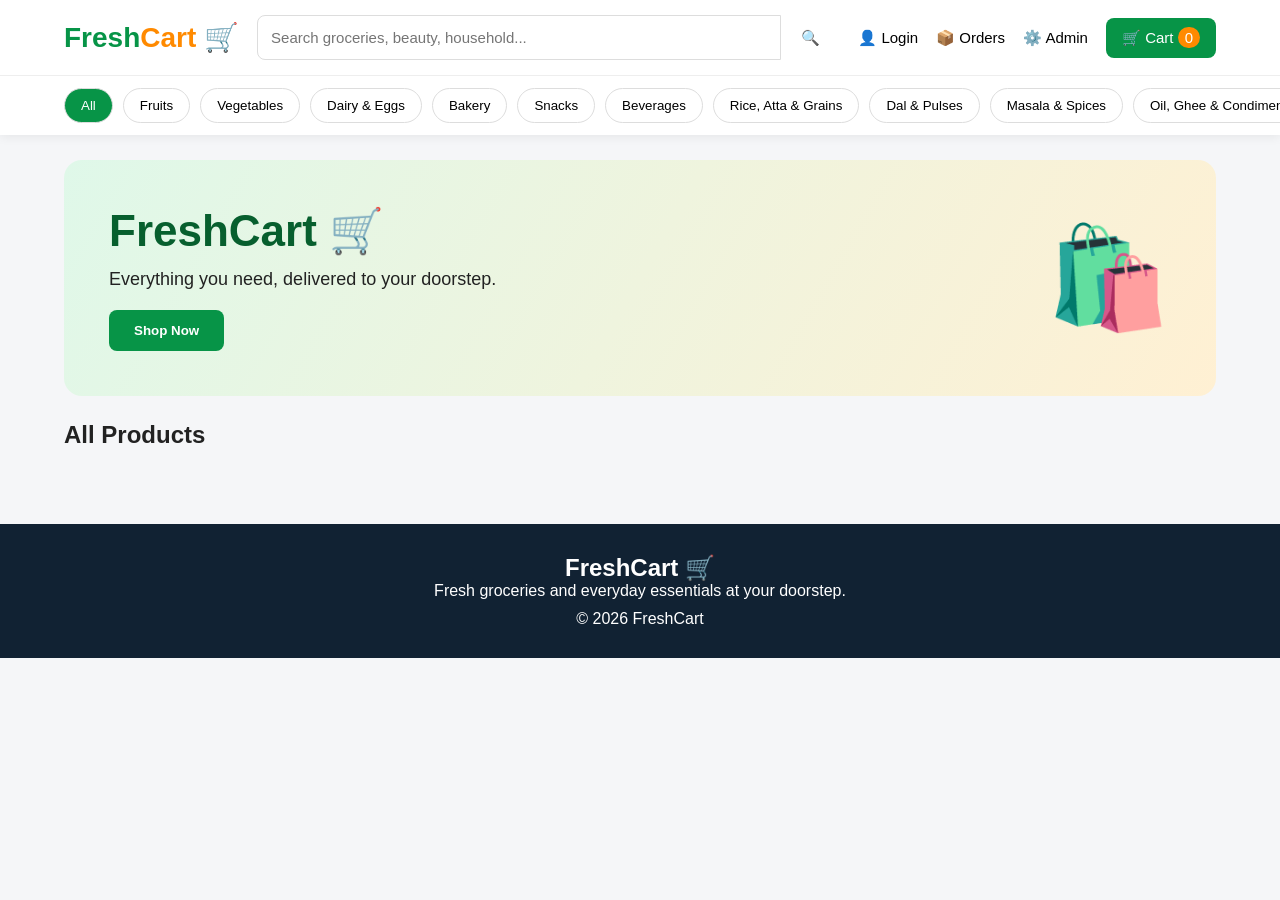
<file: index.html>
<!DOCTYPE html>

<html lang="en">

<head>

<meta charset="UTF-8">

<meta name="viewport" content="width=device-width,initial-scale=1.0">

<title>FreshCart - Online Grocery Store</title>

<link rel="stylesheet" href="css/style.css">

</head>

<body>

<header id="mainHeader">

<div class="nav">

<div class="logo">
Fresh<span>Cart</span> 🛒
</div>

<div class="search">

<input
id="searchInput"
placeholder="Search groceries, beauty, household..."
oninput="searchProducts()">

<button onclick="searchProducts()">🔍</button>

</div>

<button onclick="openLogin()">👤 Login</button>

<button onclick="showOrders()">📦 Orders</button>

<button onclick="openAdminLogin()">⚙️ Admin</button>

<button class="cartBtn" onclick="openCart()">

🛒 Cart <span id="count">0</span>

</button>

</div>

<div class="categories" id="categoryBar"></div>

</header>


<main id="userPage">

<section class="hero">

<div>

<h1>FreshCart 🛒</h1>

<p>
Everything you need, delivered to your doorstep.
</p>

<button onclick="scrollProducts()">
Shop Now
</button>

</div>

<div class="hero-icon">
🛍️
</div>

</section>

<div class="container" id="productsSection">

<div class="title">

<h2>All Products</h2>

<span id="resultCount"></span>

</div>

<div class="products" id="products"></div>

</div>

</main>


<section class="admin" id="adminPage">

<div class="admin-head">

<h1>⚙️ FreshCart Admin</h1>

<button class="delete" onclick="adminLogout()">
Logout
</button>

</div>

<div class="admin-nav">

<button
class="active"
onclick="showAdminTab('dashboard',this)">
Dashboard
</button>

<button
onclick="showAdminTab('products',this)">
Manage Products
</button>

<button
onclick="showAdminTab('users',this)">
Manage Users
</button>

<button
onclick="showAdminTab('orders',this)">
Manage Orders
</button>

</div>

<div id="adminContent"></div>

</section>


<!-- CART -->

<div class="overlay" id="cartOverlay">

<div class="modal">

<button class="close" onclick="closeCart()">✕</button>

<h2>🛒 Your Cart</h2>

<div id="cartItems"></div>

<div class="total">

Total: ₹<span id="cartTotal">0</span>

</div>

<button
class="primary"
style="width:100%"
onclick="checkout()">

Proceed to Checkout

</button>

</div>

</div>


<!-- LOGIN -->

<div class="overlay" id="loginOverlay">

<div class="modal">

<button class="close" onclick="closeLogin()">✕</button>

<h2 id="authTitle">Login</h2>

<div id="loginForm">

<input
id="loginEmail"
type="email"
placeholder="Email">

<input
id="loginPassword"
type="password"
placeholder="Password">

<button
class="primary"
style="width:100%"
onclick="login()">

Login

</button>

<p style="margin-top:15px">

New user?

<button
onclick="switchRegister()"
style="border:0;background:none;color:#079447">

Create account

</button>

</p>

</div>


<div id="registerForm" style="display:none">

<input
id="regName"
placeholder="Full Name">

<input
id="regEmail"
type="email"
placeholder="Email">

<input
id="regPassword"
type="password"
placeholder="Password">

<input
id="regPhone"
placeholder="Phone Number">

<button
class="primary"
style="width:100%"
onclick="register()">

Sign Up

</button>

<p style="margin-top:15px">

Already have an account?

<button
onclick="switchLogin()"
style="border:0;background:none;color:#079447">

Login

</button>

</p>

</div>

</div>

</div>


<!-- CHECKOUT -->

<div class="overlay" id="checkoutOverlay">

<div class="modal">

<button class="close" onclick="closeCheckout()">✕</button>

<h2>📦 Checkout</h2>

<input
id="address"
placeholder="Delivery Address">

<input
id="phone"
placeholder="Phone Number">

<select id="payment">

<option>Cash on Delivery</option>

<option>UPI</option>

<option>Credit / Debit Card</option>

</select>

<div class="total">

Amount: ₹<span id="checkoutTotal">0</span>

</div>

<button
class="primary"
style="width:100%"
onclick="placeOrder()">

Place Order

</button>

</div>

</div>


<!-- ADMIN LOGIN -->

<div class="overlay" id="adminLoginOverlay">

<div class="modal">

<button
class="close"
onclick="closeAdminLogin()">
✕
</button>

<h2>⚙️ Admin Login</h2>

<input
id="adminEmail"
placeholder="Admin Email">

<input
id="adminPassword"
type="password"
placeholder="Password">

<button
class="primary"
style="width:100%"
onclick="adminLogin()">

Login

</button>

<p style="margin-top:15px;color:#777">

Demo:<br>

admin@freshcart.com / admin123

</p>

</div>

</div>


<!-- ADD PRODUCT -->

<div class="overlay" id="productModal">

<div class="modal">

<button
class="close"
onclick="closeProductModal()">
✕
</button>

<h2>➕ Add Product</h2>

<input
id="newName"
placeholder="Product Name">

<input
id="newCategory"
placeholder="Category">

<input
id="newPrice"
type="number"
placeholder="Price">

<input
id="newUnit"
placeholder="Unit">

<input
id="newImage"
placeholder="Image URL (optional)">

<button
class="primary"
style="width:100%"
onclick="addProduct()">

Add Product

</button>

</div>

</div>


<footer>

<h2>FreshCart 🛒</h2>

<p>
Fresh groceries and everyday essentials at your doorstep.
</p>

<p style="margin-top:10px">
© 2026 FreshCart
</p>

</footer>


<script src="js/user.js"></script>
<script src="js/auth.js"></script>
<script src="js/admin.js"></script>

</body>

</html>
</file>
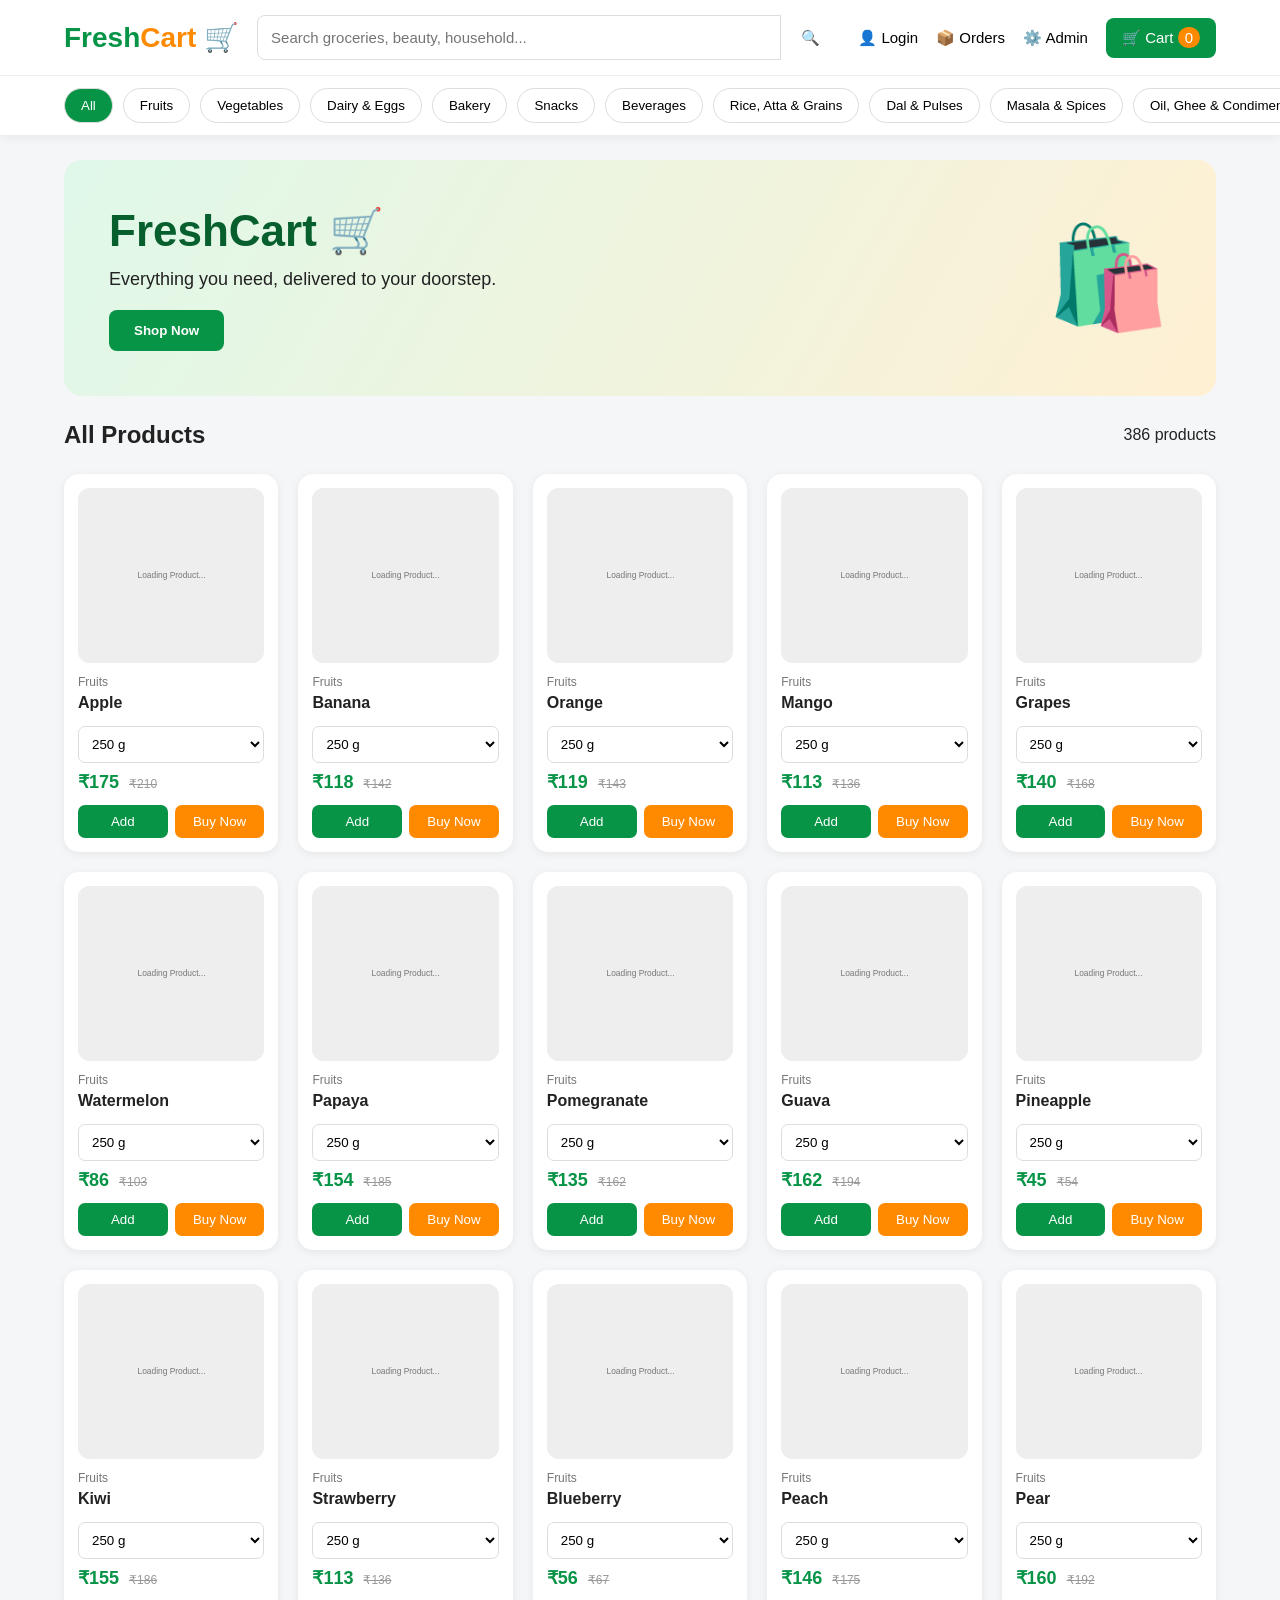
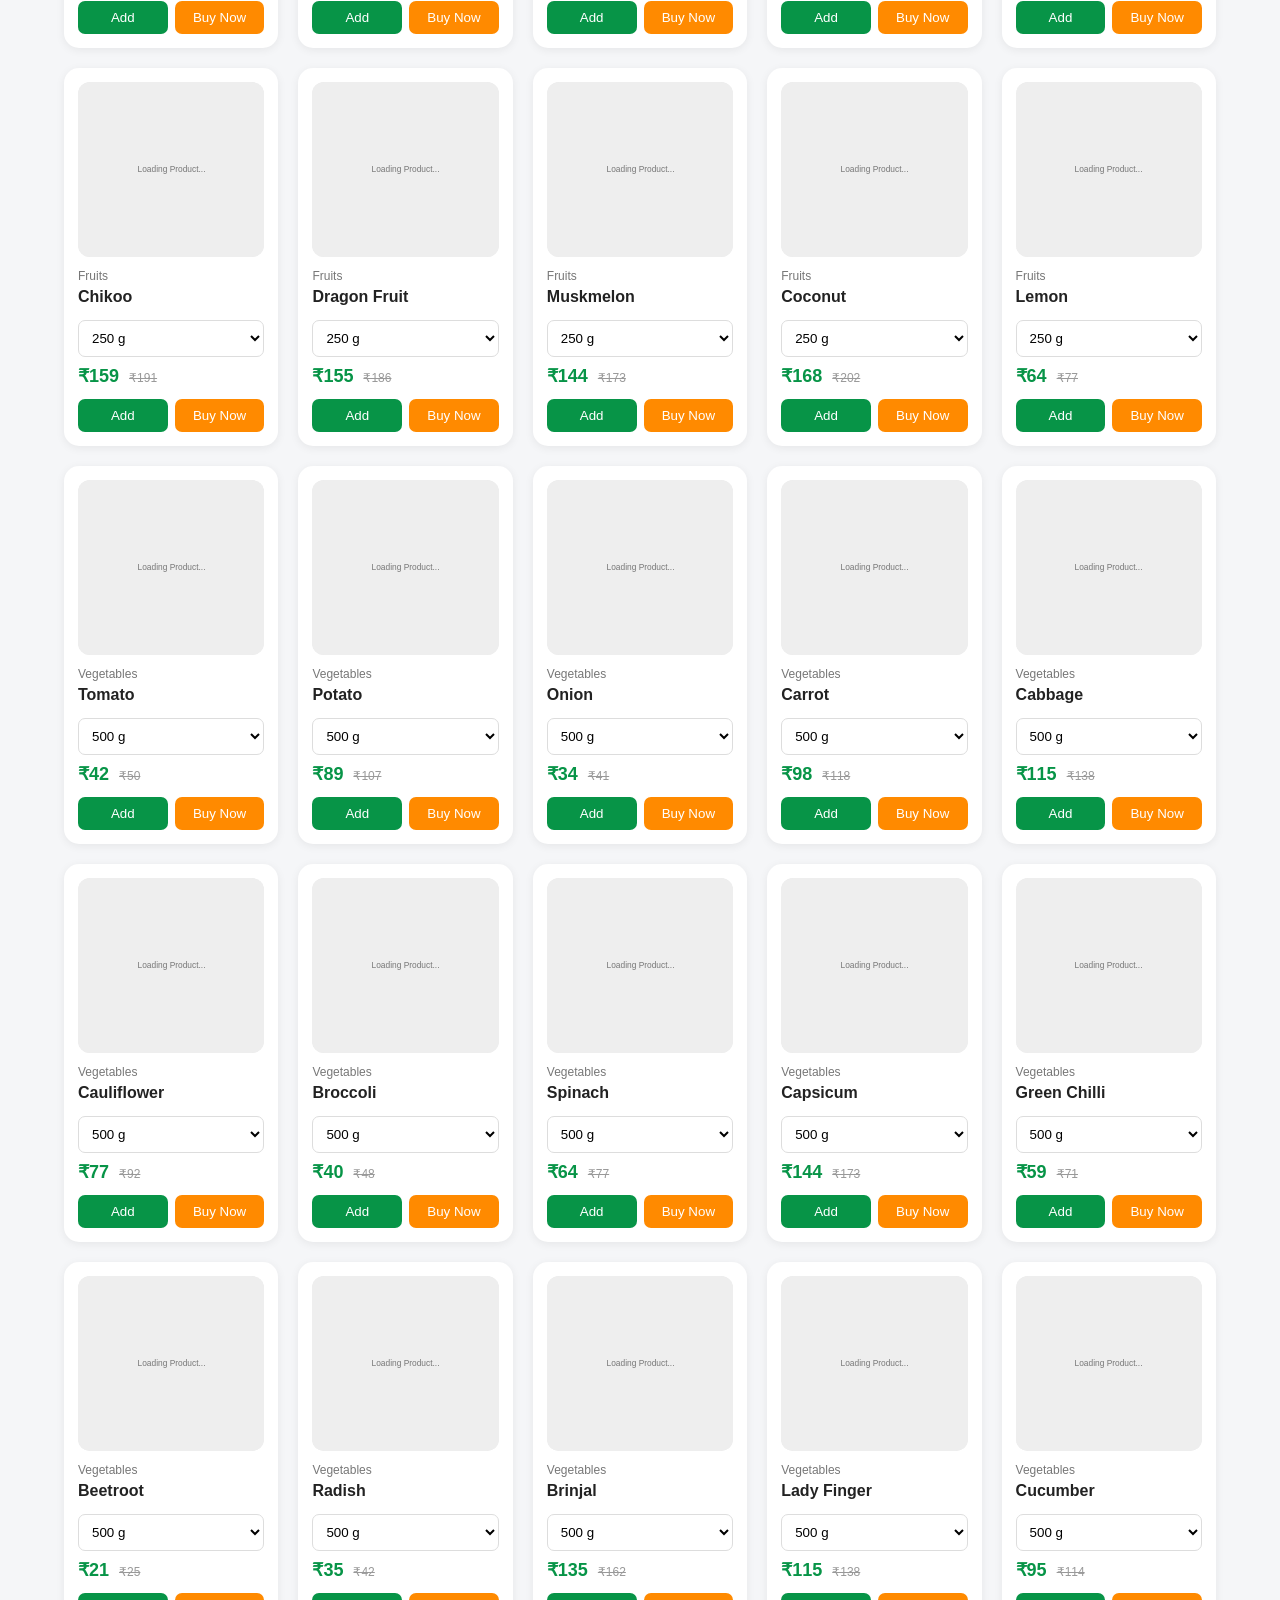
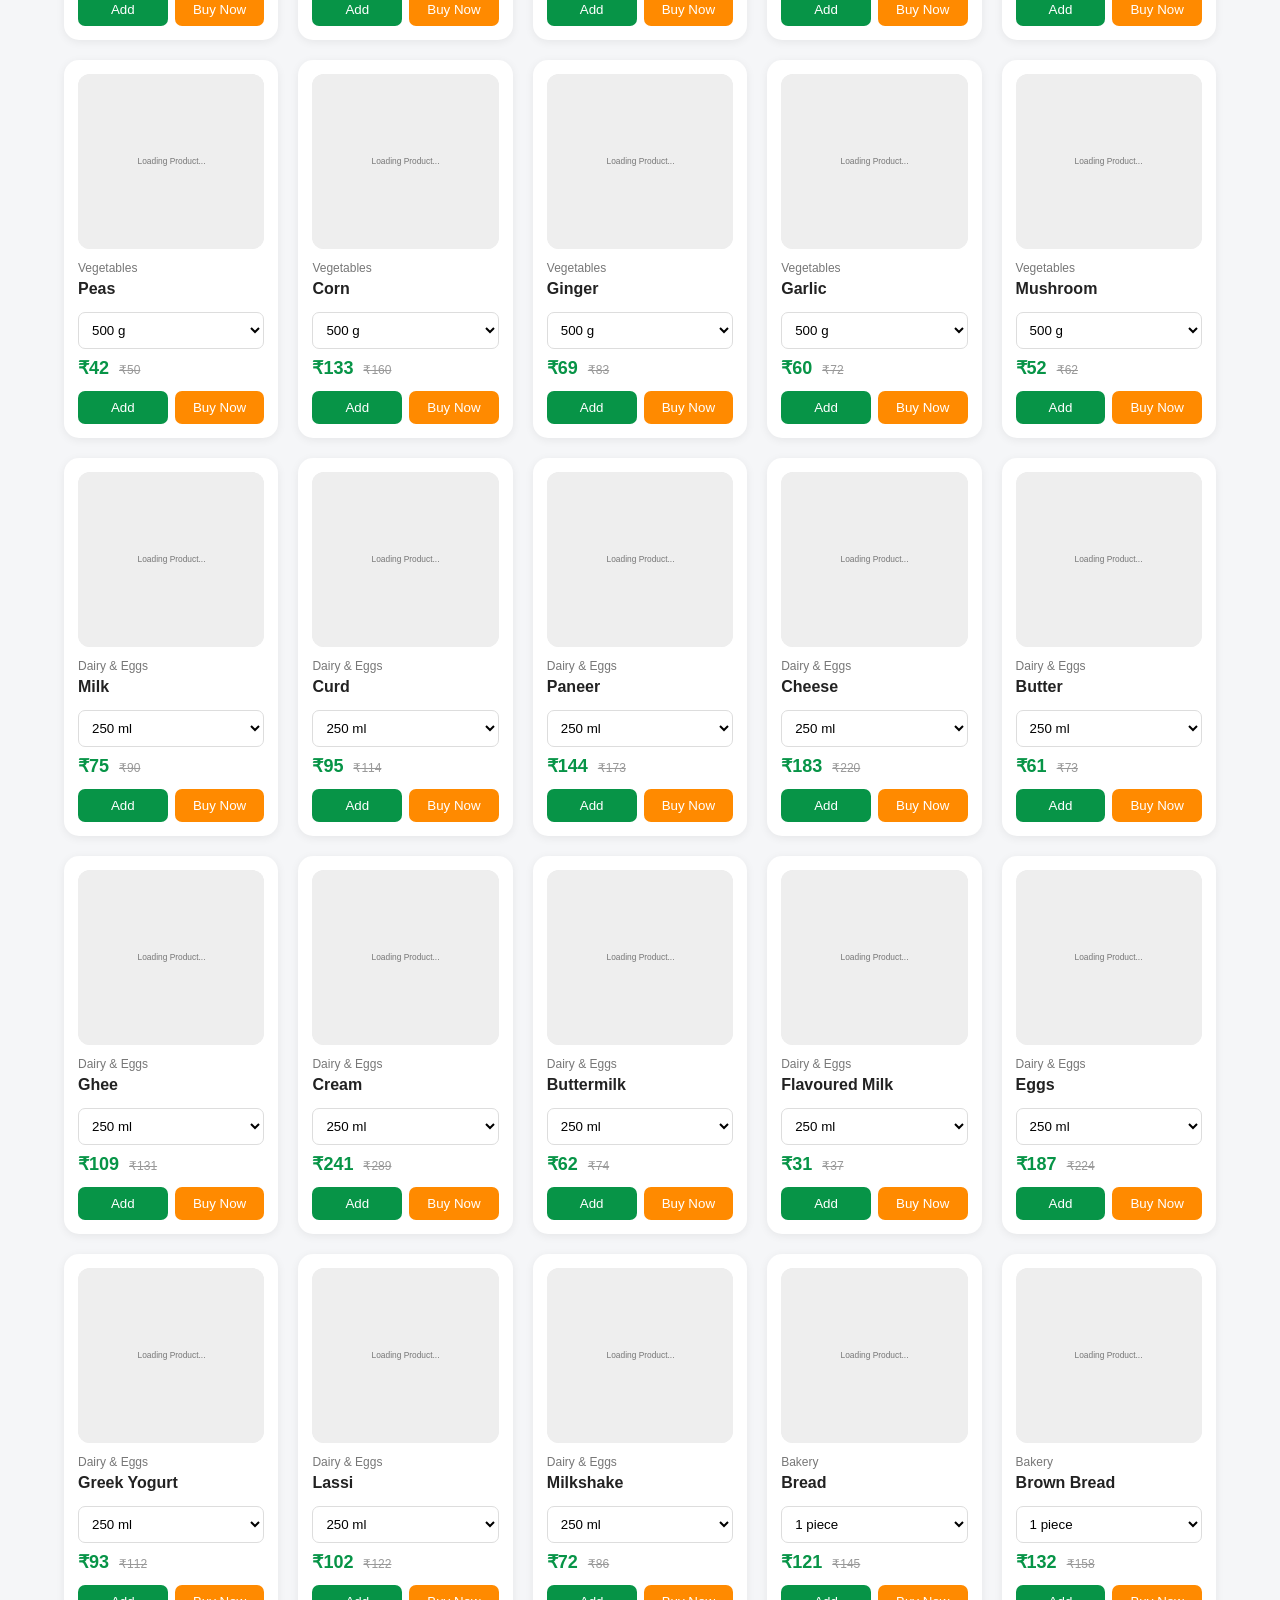
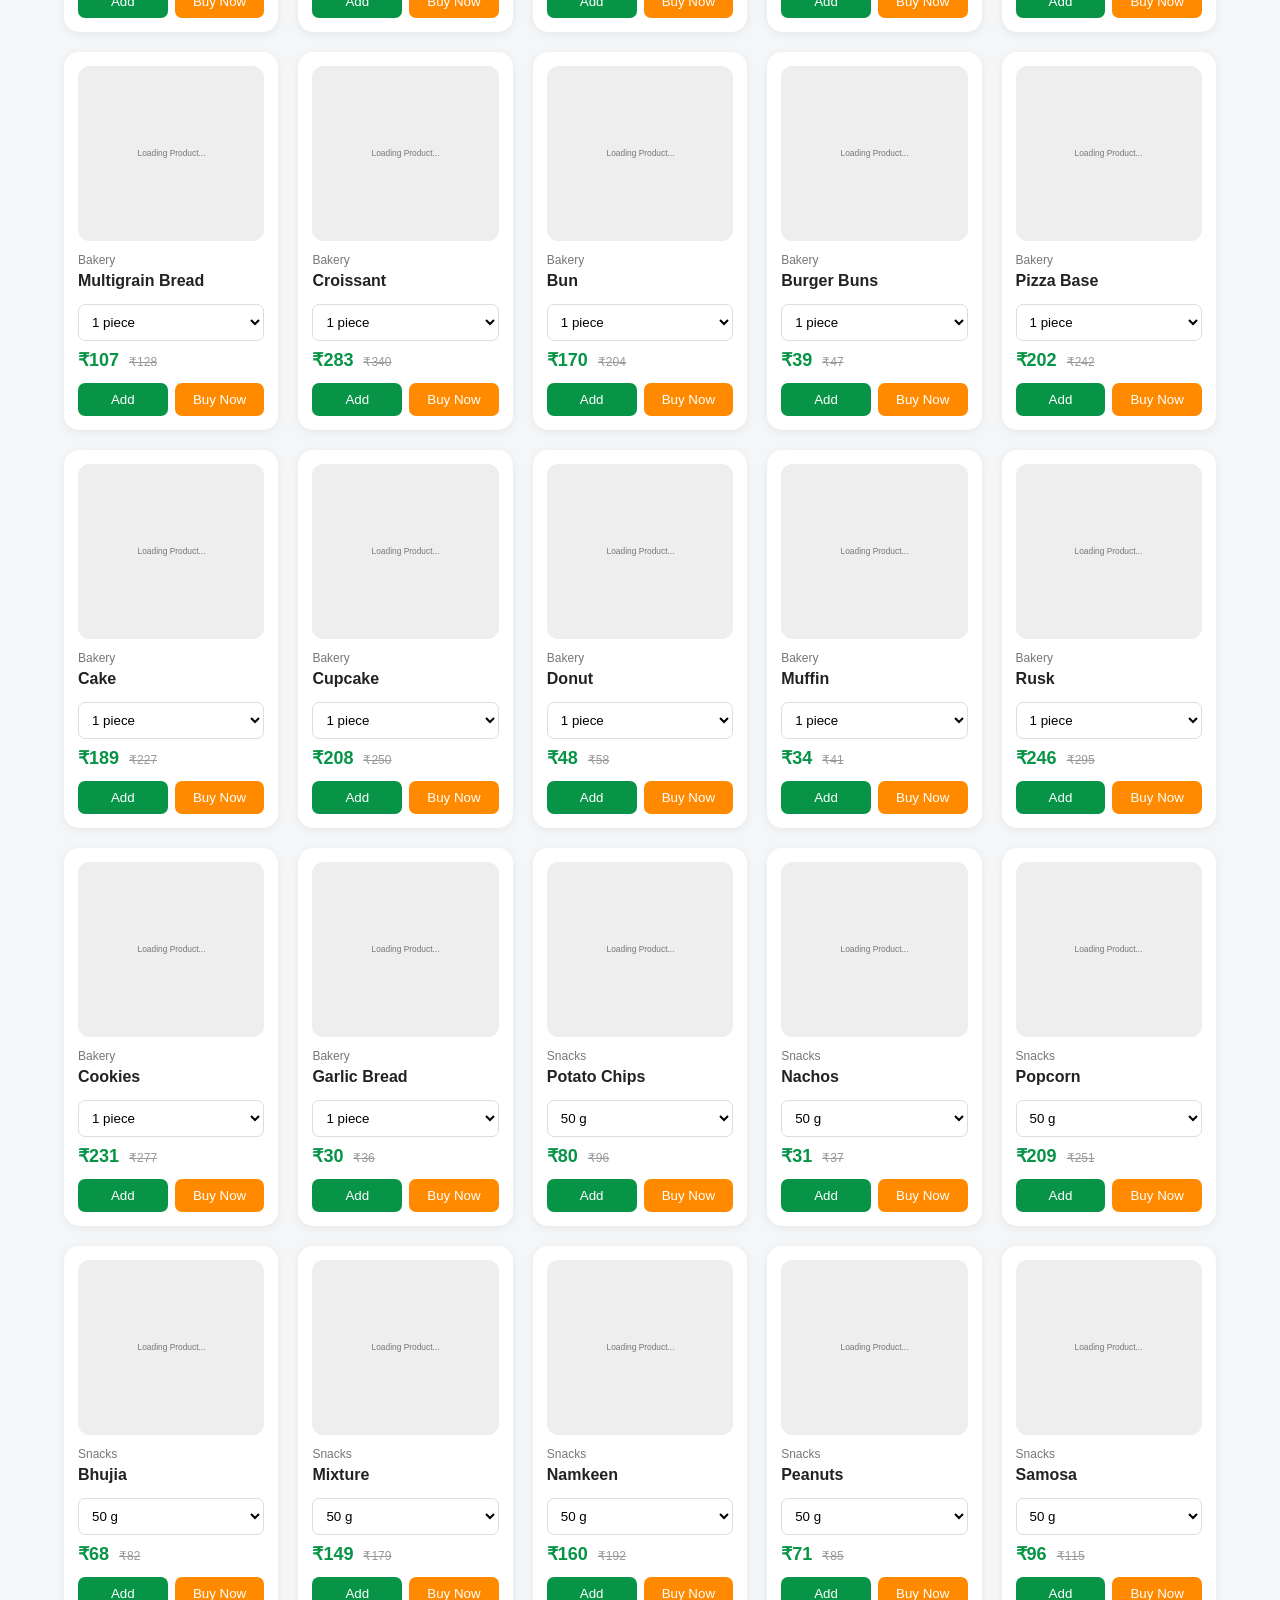
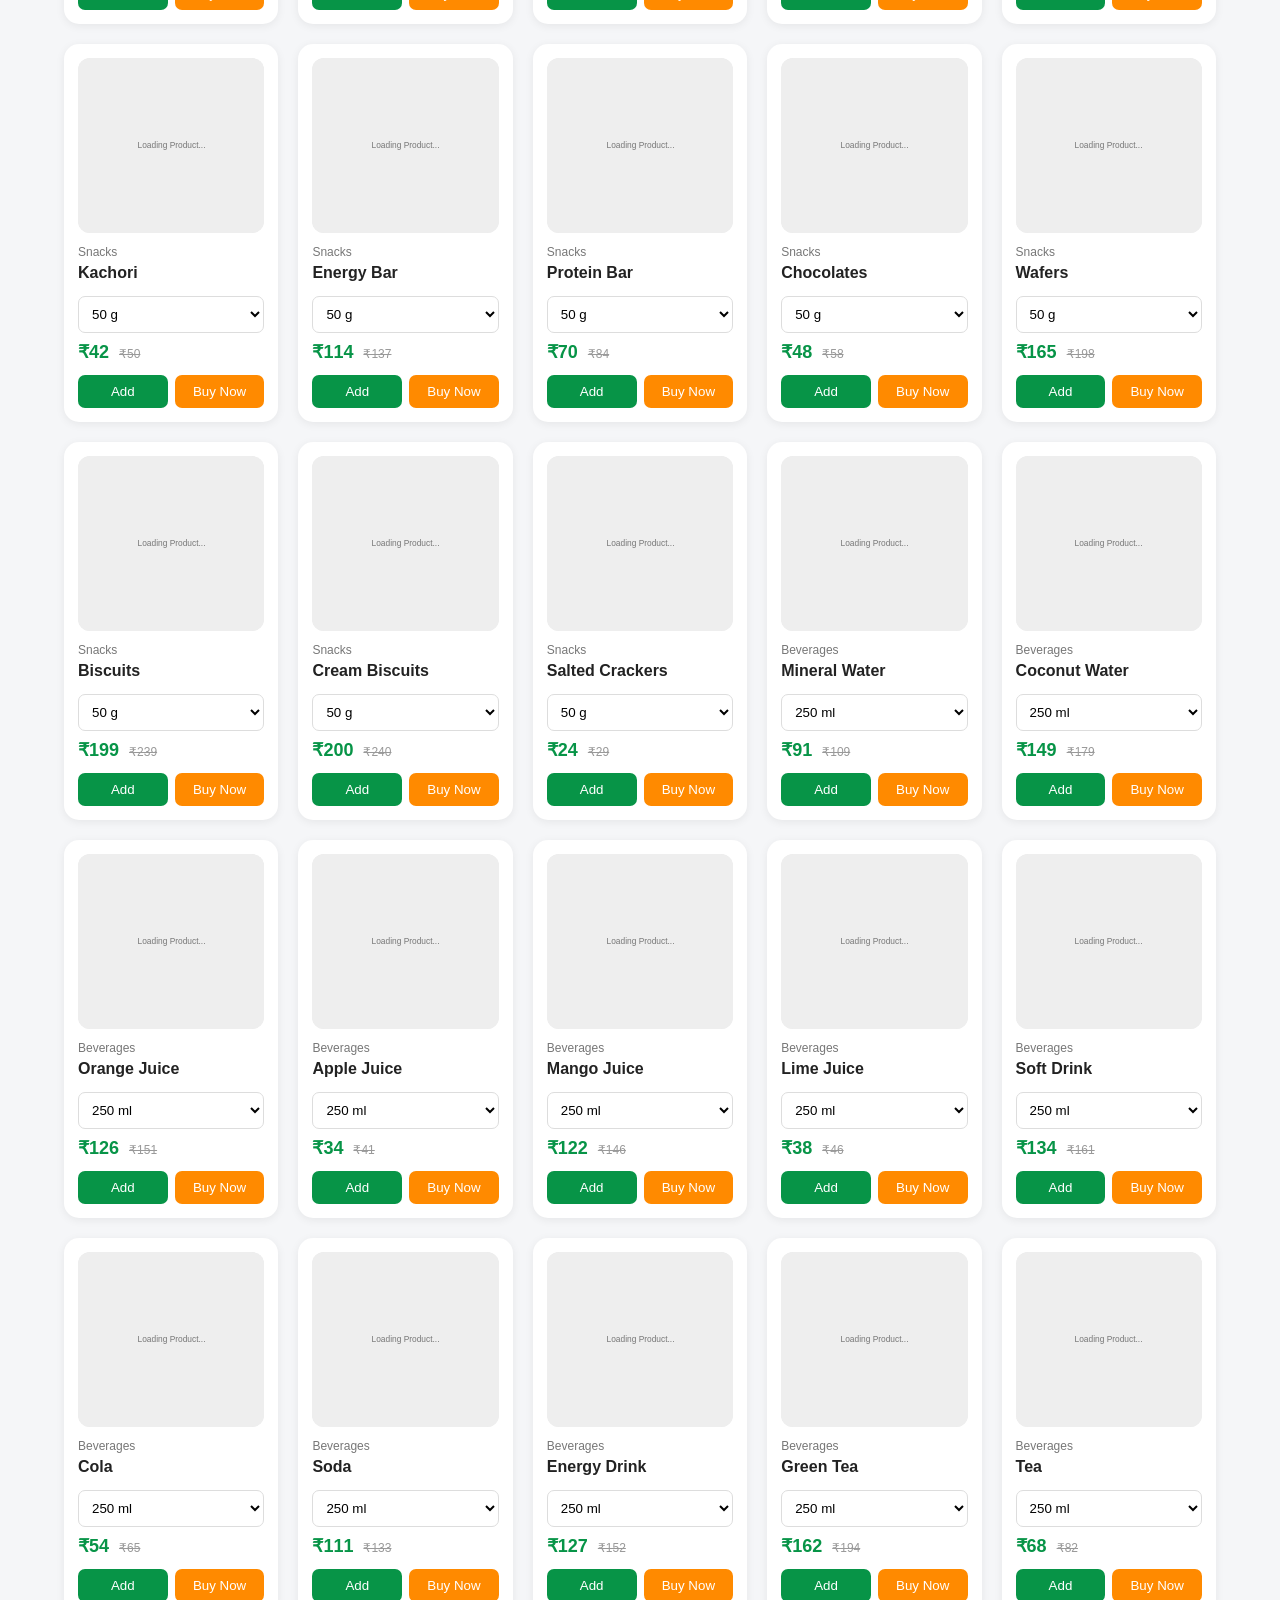
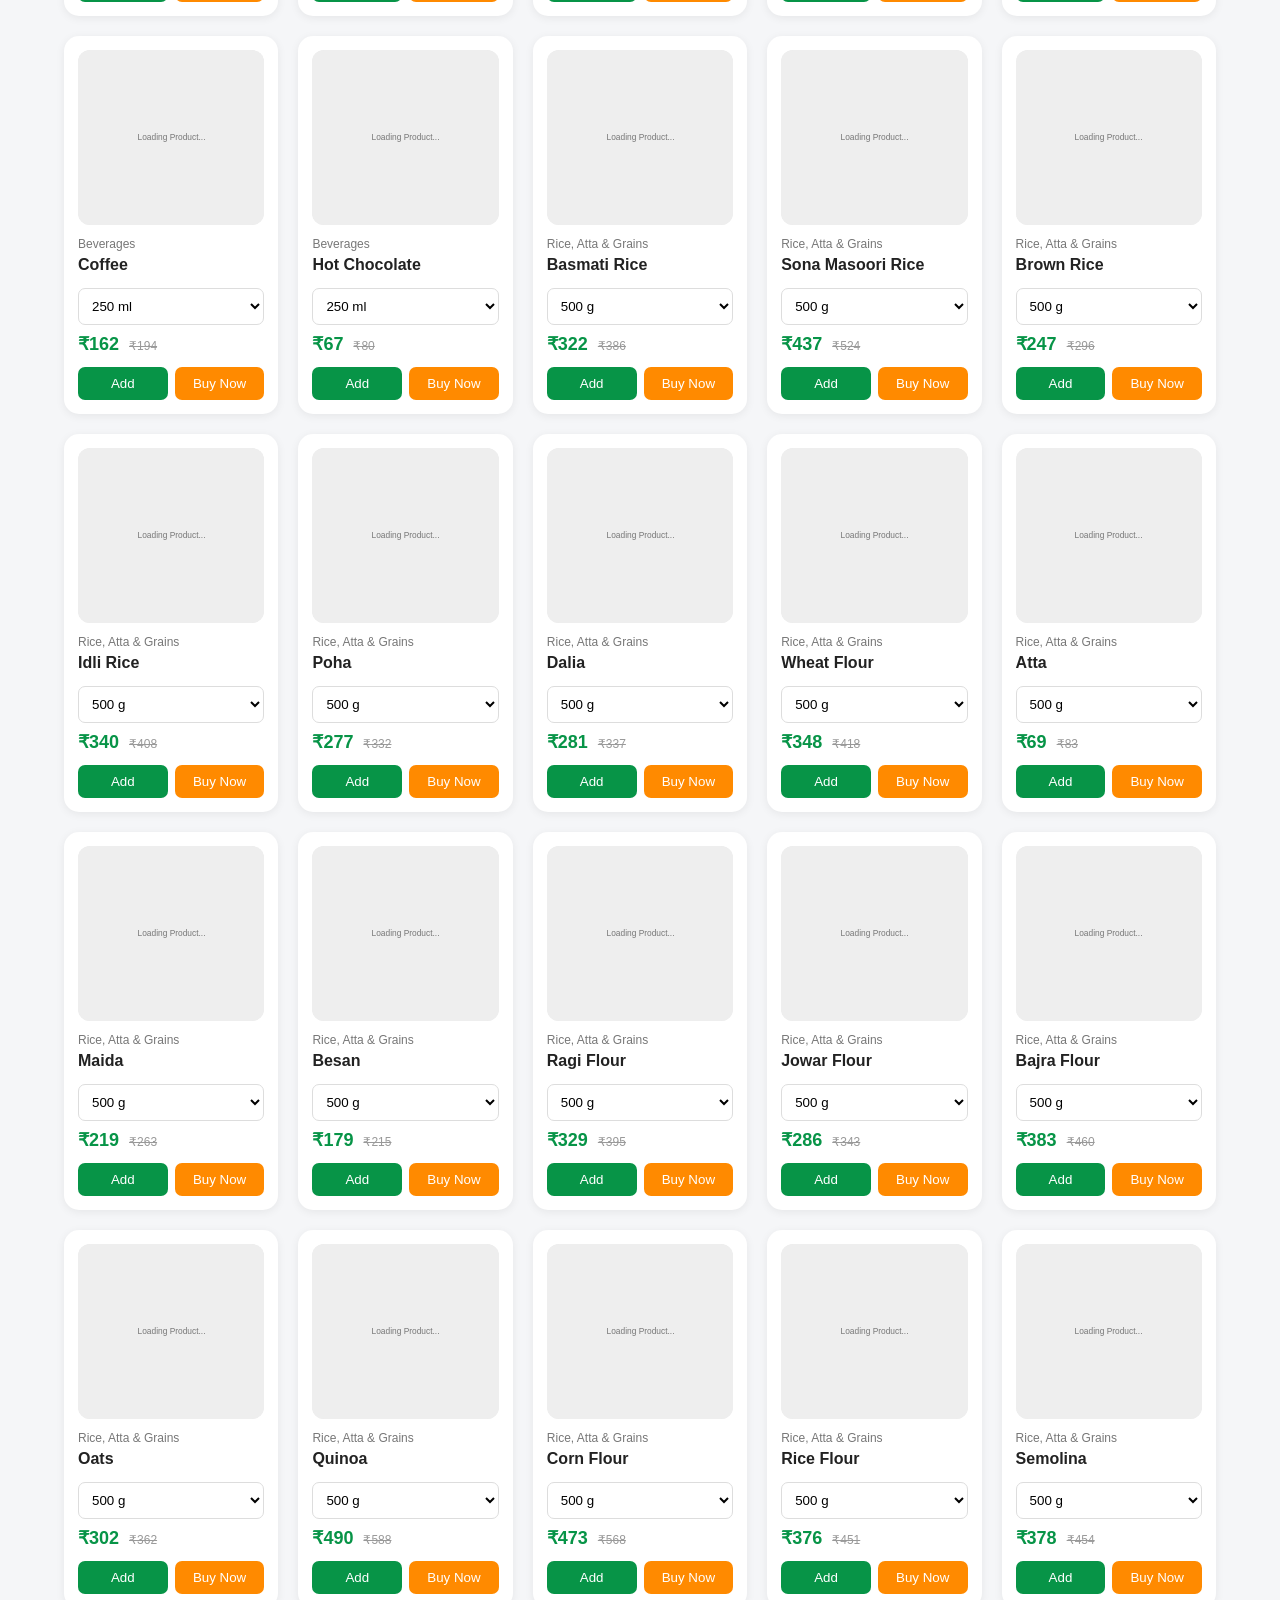
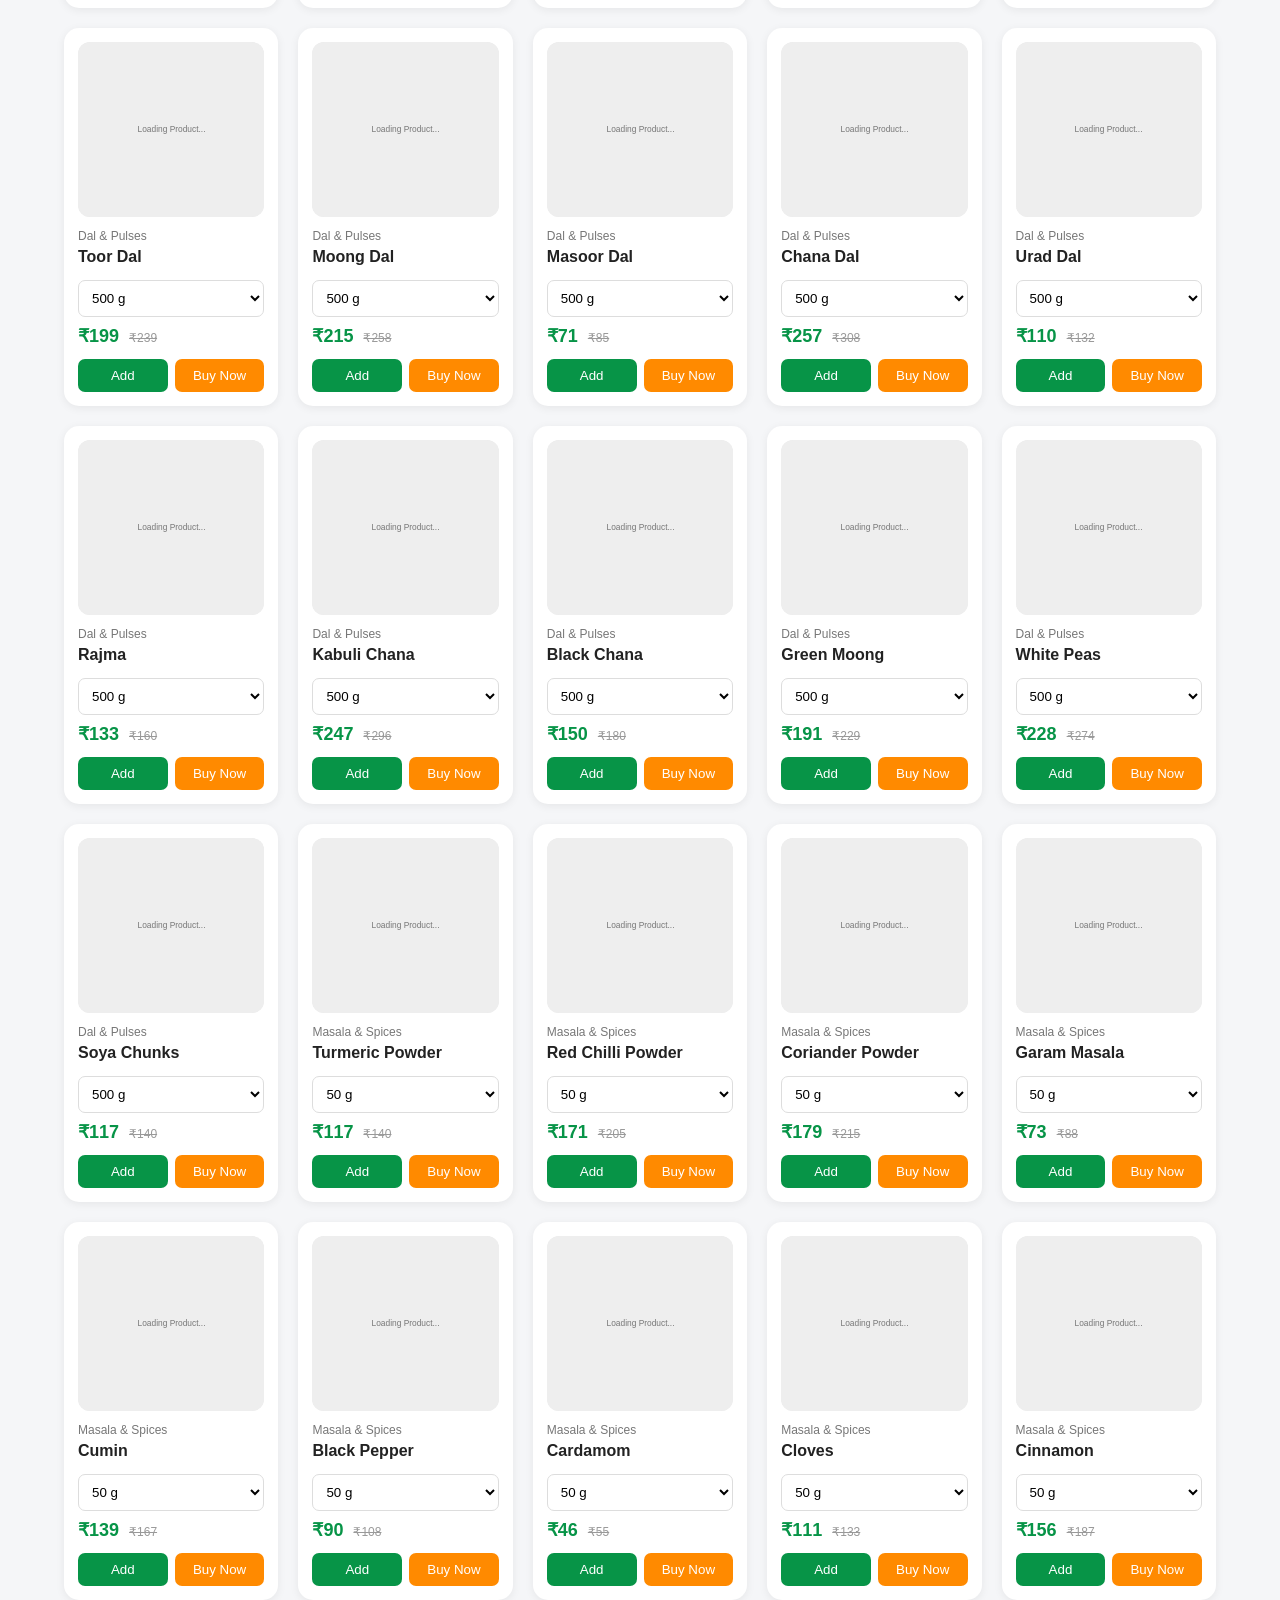
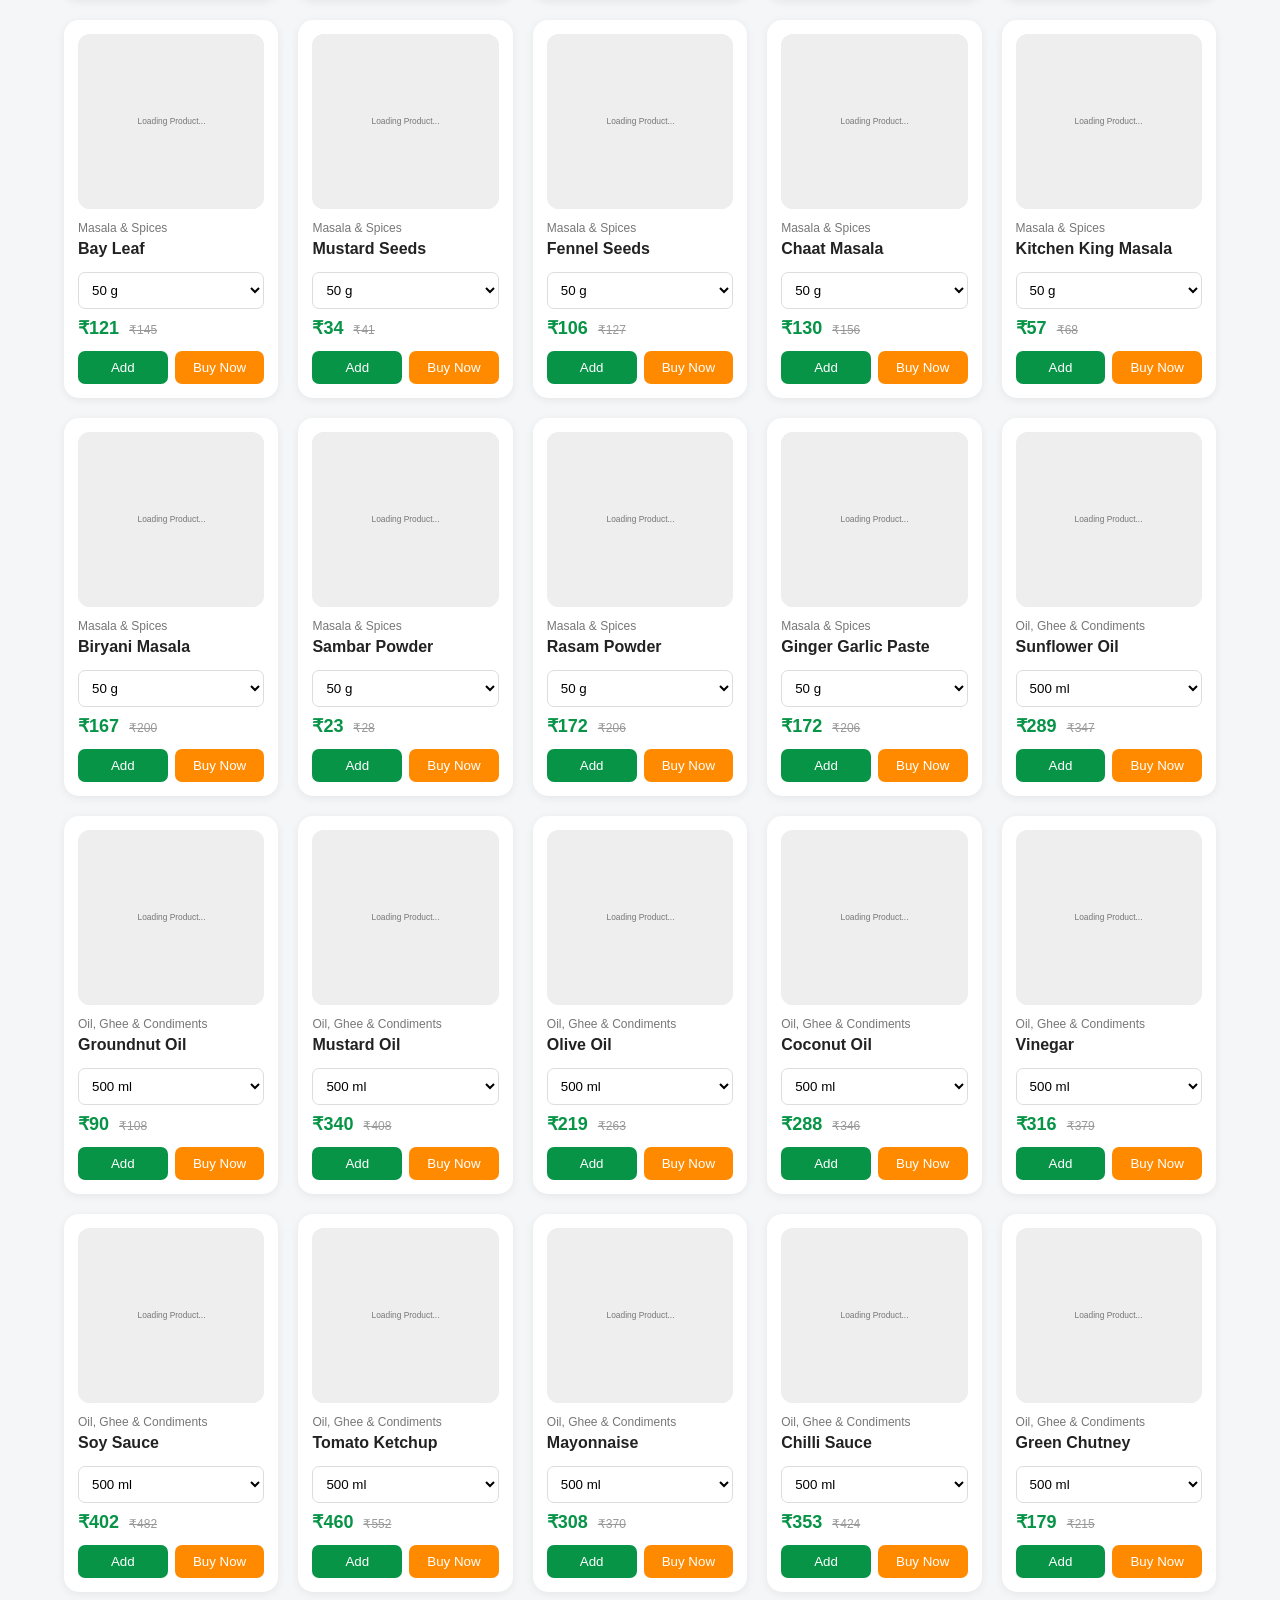
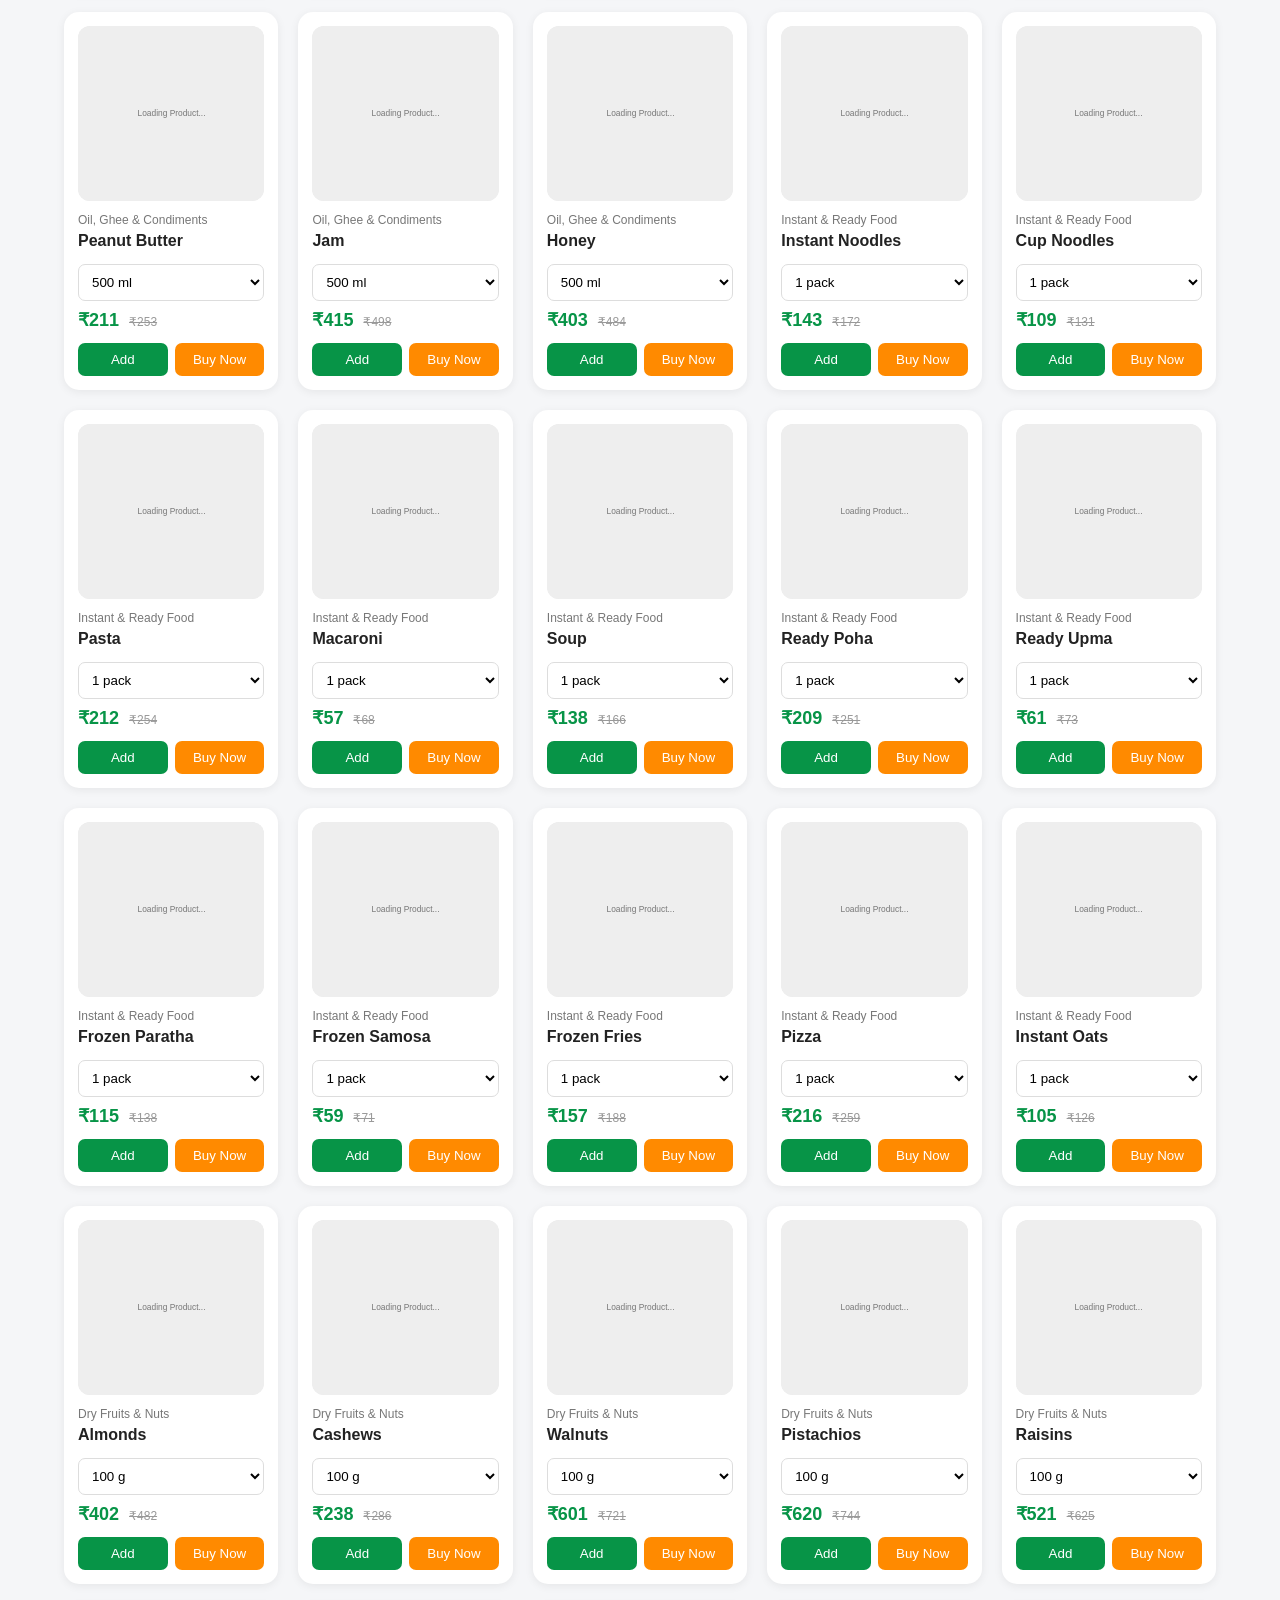
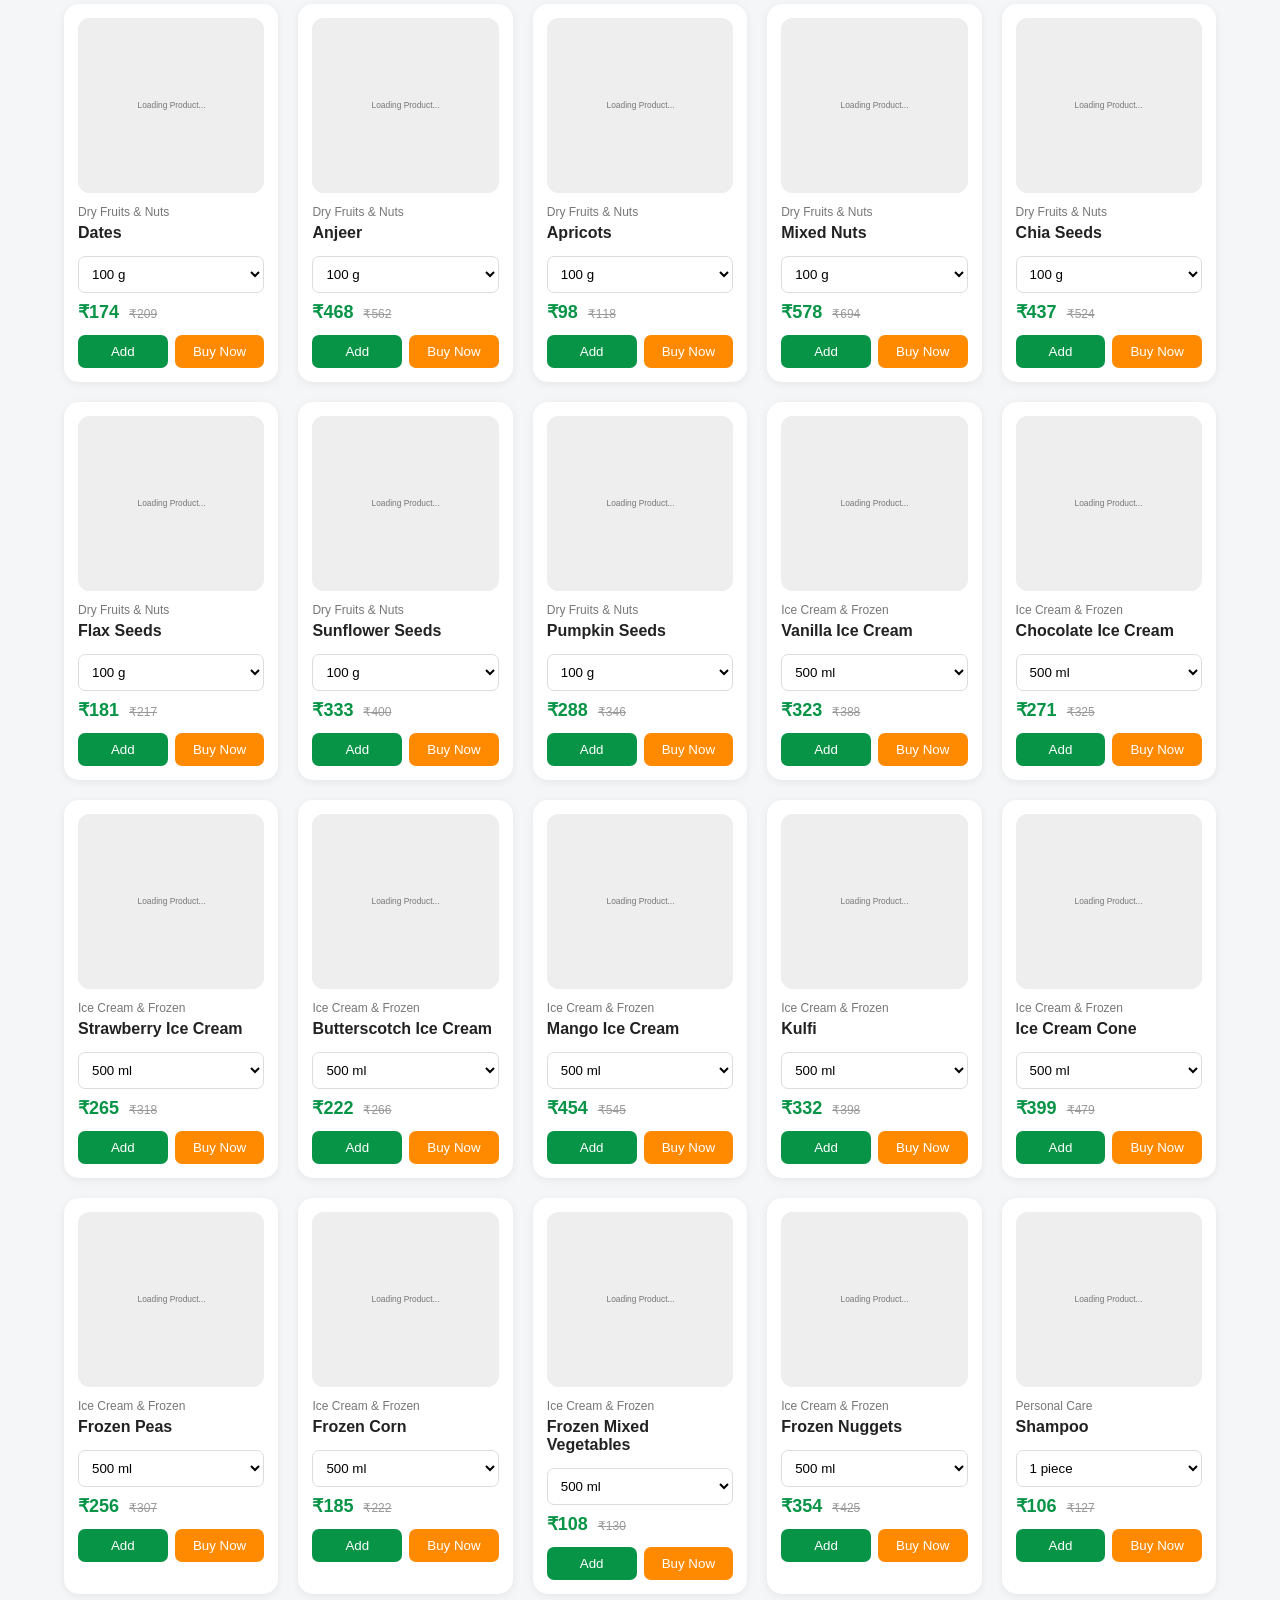
<file: admin.html>
<!DOCTYPE html>
<html lang="en">
<head>
<meta charset="UTF-8">
<meta name="viewport" content="width=device-width,initial-scale=1.0">
<title>FreshCart - Online Grocery Store</title>

<style>
*{margin:0;padding:0;box-sizing:border-box;font-family:Arial,sans-serif}
body{background:#f5f6f8;color:#222}
header{background:#fff;position:sticky;top:0;z-index:1000;box-shadow:0 2px 10px #0001}
.nav{display:flex;align-items:center;gap:18px;padding:15px 5%;flex-wrap:wrap}
.logo{font-size:28px;font-weight:bold;color:#079447}
.logo span{color:#ff8a00}
.search{flex:1;min-width:250px;display:flex}
.search input{width:100%;padding:13px;border:1px solid #ddd;border-radius:8px 0 0 8px;font-size:15px}
.search button{border:0;background:#079447;color:#fff;padding:0 20px;border-radius:0 8px 8px 0;cursor:pointer}
.nav button{border:0;background:none;font-size:15px;cursor:pointer}
.cartBtn{background:#079447!important;color:#fff!important;padding:11px 16px!important;border-radius:8px}
#count{background:#ff8a00;padding:2px 7px;border-radius:20px}
.categories{display:flex;gap:10px;overflow-x:auto;padding:12px 5%;border-top:1px solid #eee}
.categories button{white-space:nowrap;border:1px solid #ddd;background:#fff;padding:9px 16px;border-radius:22px;cursor:pointer}
.categories button.active,.categories button:hover{background:#079447;color:#fff}
.hero{margin:25px 5%;padding:45px;border-radius:18px;background:linear-gradient(120deg,#dff8e9,#fff0d3);display:flex;justify-content:space-between;align-items:center}
.hero h1{font-size:44px;color:#075f2e;margin-bottom:12px}
.hero p{font-size:18px;margin-bottom:20px}
.hero button,.primary{border:0;background:#079447;color:#fff;padding:13px 25px;border-radius:8px;font-weight:bold;cursor:pointer}
.hero-icon{font-size:100px}
.container{padding:0 5% 50px}
.title{display:flex;justify-content:space-between;align-items:center;margin:25px 0}
.products{display:grid;grid-template-columns:repeat(auto-fill,minmax(210px,1fr));gap:20px}
.card{background:#fff;border-radius:15px;padding:14px;box-shadow:0 2px 10px #0001;transition:.2s}
.card:hover{transform:translateY(-4px);box-shadow:0 6px 18px #0002}
.pic{width:100%;height:175px;border-radius:12px;overflow:hidden;background:#eee;margin-bottom:12px}
.pic img{width:100%;height:100%;object-fit:cover;display:block}
.cat{color:#777;font-size:12px;margin-bottom:5px}
.card h3{font-size:16px;margin-bottom:6px}
.price{color:#079447;font-size:18px;font-weight:bold}
.old{text-decoration:line-through;color:#999;font-size:12px;margin-left:5px}
.unitSelect{width:100%;padding:9px;border:1px solid #ddd;border-radius:7px;margin:8px 0;background:#fff}
.card-actions{display:flex;gap:7px;margin-top:12px}
.card-actions button{flex:1;border:0;padding:9px 5px;border-radius:7px;cursor:pointer}
.add{background:#079447;color:#fff}.buy{background:#ff8a00;color:#fff}
.overlay{display:none;position:fixed;inset:0;background:#0009;z-index:3000;justify-content:center;align-items:center;padding:20px}
.modal{background:#fff;width:min(500px,100%);max-height:90vh;overflow:auto;padding:25px;border-radius:15px}
.modal h2{color:#075f2e;margin-bottom:18px}
.close{float:right;border:0;background:#eee;padding:7px 10px;border-radius:6px;cursor:pointer}
.modal input,.modal select{width:100%;padding:11px;margin:7px 0;border:1px solid #ddd;border-radius:7px}
.cart-item{display:flex;align-items:center;gap:12px;padding:12px 0;border-bottom:1px solid #eee}
.cart-item img{width:60px;height:60px;border-radius:8px;object-fit:cover}
.cart-info{flex:1}.qty button{border:1px solid #ddd;background:#fff;padding:4px 9px;cursor:pointer}
.total{font-size:21px;font-weight:bold;margin:20px 0}
.empty{text-align:center;padding:50px;color:#777}
.admin{display:none;min-height:80vh;padding:30px 5%}
.admin-head{display:flex;justify-content:space-between;align-items:center;margin-bottom:25px}
.admin-nav{display:flex;gap:10px;flex-wrap:wrap;margin-bottom:20px}
.admin-nav button{border:0;background:#fff;padding:11px 16px;border-radius:7px;cursor:pointer}
.admin-nav button.active{background:#079447;color:#fff}
.stats{display:grid;grid-template-columns:repeat(auto-fit,minmax(180px,1fr));gap:15px}
.stat{background:#fff;padding:22px;border-radius:12px;box-shadow:0 2px 8px #0001}
.stat b{display:block;color:#079447;font-size:28px;margin-top:8px}
.admin-box{background:#fff;padding:20px;border-radius:12px;margin-top:20px;overflow:auto}
.admin-table{width:100%;min-width:650px;border-collapse:collapse}
.admin-table th,.admin-table td{padding:11px;border-bottom:1px solid #eee;text-align:left}
.admin-table th{background:#f7f7f7}
.delete{background:#e74c3c;color:#fff;border:0;padding:7px 10px;border-radius:5px;cursor:pointer}
footer{background:#123;color:#fff;text-align:center;padding:30px}
@media(max-width:600px){
.hero{padding:30px 20px}.hero h1{font-size:32px}.hero-icon{font-size:60px}
.nav{padding:12px 3%}.container{padding-left:3%;padding-right:3%}
}
</style>
</head>

<body>

<header id="mainHeader">

<div class="nav">

<div class="logo">Fresh<span>Cart</span> 🛒</div>

<div class="search">
<input id="searchInput"
placeholder="Search groceries, beauty, household..."
oninput="searchProducts()">
<button onclick="searchProducts()">🔍</button>
</div>

<button onclick="openLogin()">👤 Login</button>
<button onclick="showOrders()">📦 Orders</button>
<button onclick="openAdminLogin()">⚙️ Admin</button>

<button class="cartBtn" onclick="openCart()">
🛒 Cart <span id="count">0</span>
</button>

</div>

<div class="categories" id="categoryBar"></div>

</header>


<main id="userPage">

<section class="hero">

<div>
<h1>FreshCart 🛒</h1>
<p>Everything you need, delivered to your doorstep.</p>
<button onclick="scrollProducts()">Shop Now</button>
</div>

<div class="hero-icon">🛍️</div>

</section>

<div class="container" id="productsSection">

<div class="title">
<h2>All Products</h2>
<span id="resultCount"></span>
</div>

<div class="products" id="products"></div>

</div>

</main>


<section class="admin" id="adminPage">

<div class="admin-head">
<h1>⚙️ FreshCart Admin</h1>
<button class="delete" onclick="adminLogout()">Logout</button>
</div>

<div class="admin-nav">
<button class="active" onclick="showAdminTab('dashboard',this)">Dashboard</button>
<button onclick="showAdminTab('products',this)">Manage Products</button>
<button onclick="showAdminTab('users',this)">Manage Users</button>
<button onclick="showAdminTab('orders',this)">Manage Orders</button>
</div>

<div id="adminContent"></div>

</section>


<!-- CART -->

<div class="overlay" id="cartOverlay">

<div class="modal">

<button class="close" onclick="closeCart()">✕</button>

<h2>🛒 Your Cart</h2>

<div id="cartItems"></div>

<div class="total">
Total: ₹<span id="cartTotal">0</span>
</div>

<button class="primary" style="width:100%" onclick="checkout()">
Proceed to Checkout
</button>

</div>
</div>


<!-- LOGIN -->

<div class="overlay" id="loginOverlay">

<div class="modal">

<button class="close" onclick="closeLogin()">✕</button>

<h2 id="authTitle">Login</h2>

<div id="loginForm">

<input id="loginEmail" type="email" placeholder="Email">
<input id="loginPassword" type="password" placeholder="Password">

<button class="primary" style="width:100%" onclick="login()">
Login
</button>

<p style="margin-top:15px">
New user?

<button onclick="switchRegister()" style="border:0;background:none;color:#079447">
Create account
</button>

</p>

</div>


<div id="registerForm" style="display:none">

<input id="regName" placeholder="Full Name">
<input id="regEmail" type="email" placeholder="Email">
<input id="regPassword" type="password" placeholder="Password">
<input id="regPhone" placeholder="Phone Number">

<button class="primary" style="width:100%" onclick="register()">
Sign Up
</button>

<p style="margin-top:15px">
Already have an account?

<button onclick="switchLogin()" style="border:0;background:none;color:#079447">
Login
</button>

</p>

</div>

</div>
</div>


<!-- CHECKOUT -->

<div class="overlay" id="checkoutOverlay">

<div class="modal">

<button class="close" onclick="closeCheckout()">✕</button>

<h2>📦 Checkout</h2>

<input id="address" placeholder="Delivery Address">
<input id="phone" placeholder="Phone Number">

<select id="payment">
<option>Cash on Delivery</option>
<option>UPI</option>
<option>Credit / Debit Card</option>
</select>

<div class="total">
Amount: ₹<span id="checkoutTotal">0</span>
</div>

<button class="primary" style="width:100%" onclick="placeOrder()">
Place Order
</button>

</div>
</div>


<!-- ADMIN LOGIN -->

<div class="overlay" id="adminLoginOverlay">

<div class="modal">

<button class="close" onclick="closeAdminLogin()">✕</button>

<h2>⚙️ Admin Login</h2>

<input id="adminEmail" placeholder="Admin Email">
<input id="adminPassword" type="password" placeholder="Password">

<button class="primary" style="width:100%" onclick="adminLogin()">
Login
</button>

<p style="margin-top:15px;color:#777">
Demo:<br>
admin@freshcart.com / admin123
</p>

</div>
</div>


<!-- ADD PRODUCT -->

<div class="overlay" id="productModal">

<div class="modal">

<button class="close" onclick="closeProductModal()">✕</button>

<h2>➕ Add Product</h2>

<input id="newName" placeholder="Product Name">
<input id="newCategory" placeholder="Category">
<input id="newPrice" type="number" placeholder="Price">
<input id="newUnit" placeholder="Unit">
<input id="newImage" placeholder="Image URL (optional)">

<button class="primary" style="width:100%" onclick="addProduct()">
Add Product
</button>

</div>
</div>


<footer>

<h2>FreshCart 🛒</h2>

<p>Fresh groceries and everyday essentials at your doorstep.</p>

<p style="margin-top:10px">© 2026 FreshCart</p>

</footer>


<script>

/* =========================================================
   VERSION
========================================================= */

const VERSION="freshcart-one-card-quantity-dropdown-v1";


/* =========================================================
   CATEGORIES
========================================================= */

const categories=[
"All",
"Fruits",
"Vegetables",
"Dairy & Eggs",
"Bakery",
"Snacks",
"Beverages",
"Rice, Atta & Grains",
"Dal & Pulses",
"Masala & Spices",
"Oil, Ghee & Condiments",
"Instant & Ready Food",
"Dry Fruits & Nuts",
"Ice Cream & Frozen",
"Personal Care",
"Beauty & Cosmetics",
"Household Cleaning",
"Home & Kitchen",
"Pooja Needs",
"Baby Care",
"Pet Supplies",
"Stationery",
"Electronics",
"Party & Gifting",
"Other"
];


/* =========================================================
   PRODUCT CATALOG
========================================================= */

const catalog={

"Fruits":[
"Apple","Banana","Orange","Mango","Grapes",
"Watermelon","Papaya","Pomegranate","Guava",
"Pineapple","Kiwi","Strawberry","Blueberry",
"Peach","Pear","Chikoo","Dragon Fruit",
"Muskmelon","Coconut","Lemon"
],

"Vegetables":[
"Tomato","Potato","Onion","Carrot","Cabbage",
"Cauliflower","Broccoli","Spinach","Capsicum",
"Green Chilli","Beetroot","Radish","Brinjal",
"Lady Finger","Cucumber","Peas","Corn","Ginger",
"Garlic","Mushroom"
],

"Dairy & Eggs":[
"Milk","Curd","Paneer","Cheese","Butter","Ghee",
"Cream","Buttermilk","Flavoured Milk","Eggs",
"Greek Yogurt","Lassi","Milkshake"
],

"Bakery":[
"Bread","Brown Bread","Multigrain Bread",
"Croissant","Bun","Burger Buns","Pizza Base",
"Cake","Cupcake","Donut","Muffin","Rusk",
"Cookies","Garlic Bread"
],

"Snacks":[
"Potato Chips","Nachos","Popcorn","Bhujia",
"Mixture","Namkeen","Peanuts","Samosa",
"Kachori","Energy Bar","Protein Bar","Chocolates",
"Wafers","Biscuits","Cream Biscuits","Salted Crackers"
],

"Beverages":[
"Mineral Water","Coconut Water","Orange Juice",
"Apple Juice","Mango Juice","Lime Juice",
"Soft Drink","Cola","Soda","Energy Drink",
"Green Tea","Tea","Coffee","Hot Chocolate"
],

"Rice, Atta & Grains":[
"Basmati Rice","Sona Masoori Rice","Brown Rice",
"Idli Rice","Poha","Dalia","Wheat Flour","Atta",
"Maida","Besan","Ragi Flour","Jowar Flour",
"Bajra Flour","Oats","Quinoa","Corn Flour",
"Rice Flour","Semolina"
],

"Dal & Pulses":[
"Toor Dal","Moong Dal","Masoor Dal","Chana Dal",
"Urad Dal","Rajma","Kabuli Chana","Black Chana",
"Green Moong","White Peas","Soya Chunks"
],

"Masala & Spices":[
"Turmeric Powder","Red Chilli Powder",
"Coriander Powder","Garam Masala","Cumin",
"Black Pepper","Cardamom","Cloves","Cinnamon",
"Bay Leaf","Mustard Seeds","Fennel Seeds",
"Chaat Masala","Kitchen King Masala",
"Biryani Masala","Sambar Powder","Rasam Powder",
"Ginger Garlic Paste"
],

"Oil, Ghee & Condiments":[
"Sunflower Oil","Groundnut Oil","Mustard Oil",
"Olive Oil","Coconut Oil","Ghee","Vinegar",
"Soy Sauce","Tomato Ketchup","Mayonnaise",
"Chilli Sauce","Green Chutney","Peanut Butter",
"Jam","Honey"
],

"Instant & Ready Food":[
"Instant Noodles","Cup Noodles","Pasta",
"Macaroni","Soup","Ready Poha","Ready Upma",
"Frozen Paratha","Frozen Samosa","Frozen Fries",
"Pizza","Instant Oats"
],

"Dry Fruits & Nuts":[
"Almonds","Cashews","Walnuts","Pistachios",
"Raisins","Dates","Anjeer","Apricots",
"Mixed Nuts","Chia Seeds","Flax Seeds",
"Sunflower Seeds","Pumpkin Seeds"
],

"Ice Cream & Frozen":[
"Vanilla Ice Cream","Chocolate Ice Cream",
"Strawberry Ice Cream","Butterscotch Ice Cream",
"Mango Ice Cream","Kulfi","Ice Cream Cone",
"Frozen Peas","Frozen Corn",
"Frozen Mixed Vegetables","Frozen Nuggets",
"Frozen Fries"
],

"Personal Care":[
"Shampoo","Conditioner","Hair Oil","Body Wash",
"Soap","Face Wash","Toothpaste","Toothbrush",
"Mouthwash","Deodorant","Perfume","Handwash",
"Hand Sanitizer","Tissue","Wet Wipes",
"Sanitary Pads","Razors","Shaving Cream",
"Body Lotion","Sunscreen"
],

"Beauty & Cosmetics":[
"Lipstick","Lip Balm","Foundation","Compact Powder",
"Concealer","Eyeliner","Mascara","Kajal",
"Nail Polish","Makeup Remover","Face Serum",
"Moisturizer","Face Cream","Face Mask",
"Blush","Highlighter","Makeup Brush",
"Hair Serum","Hair Gel","Hair Color"
],

"Household Cleaning":[
"Dishwash Liquid","Dishwash Bar","Laundry Detergent",
"Fabric Softener","Floor Cleaner","Toilet Cleaner",
"Glass Cleaner","Kitchen Cleaner","Bleach",
"Disinfectant","Phenyl","Scrub Pad","Sponge",
"Garbage Bags","Mop","Broom","Dustpan",
"Cleaning Brush","Air Freshener"
],

"Home & Kitchen":[
"Storage Container","Water Bottle","Lunch Box",
"Kitchen Knife","Peeler","Chopping Board",
"Plate","Bowl","Glass","Cup","Mug",
"Spoon","Fork","Tongs","Strainer",
"Pressure Cooker","Frying Pan","Kadai",
"Tea Strainer","Kitchen Towels"
],

"Pooja Needs":[
"Incense Sticks","Camphor","Cotton Wicks",
"Diya","Pooja Oil","Pooja Thali","Kumkum",
"Turmeric","Sandalwood Powder","Flowers",
"Matchbox","Pooja Cloth","Ghee Diya",
"Brass Diya","Pooja Samagri"
],

"Baby Care":[
"Baby Diapers","Baby Wipes","Baby Shampoo",
"Baby Soap","Baby Lotion","Baby Powder",
"Baby Oil","Baby Cream","Baby Food",
"Baby Bottle","Baby Toothbrush","Baby Rash Cream",
"Baby Towel","Baby Bib","Baby Nail Clipper"
],

"Pet Supplies":[
"Dog Food","Cat Food","Pet Treats","Dog Biscuits",
"Cat Treats","Pet Shampoo","Pet Soap",
"Pet Bowl","Pet Leash","Pet Collar",
"Cat Litter","Pet Toys","Dog Chew",
"Bird Food","Fish Food"
],

"Stationery":[
"Notebook","A4 Sheets","Pen","Pencil","Eraser",
"Sharpener","Marker","Highlighter","Sketch Pens",
"Glue","Tape","Scissors","Ruler",
"Stapler","Staples","Calculator","File Folder",
"Sticky Notes","Diary","Drawing Book"
],

"Electronics":[
"USB Cable","Charger","Power Bank","Earphones",
"Headphones","Bluetooth Speaker","USB Drive",
"Memory Card","Mouse","Keyboard","HDMI Cable",
"LED Bulb","Extension Board","Power Strip",
"Smart Watch","Phone Stand","Laptop Stand",
"Mobile Holder","Battery","Adapter"
],

"Party & Gifting":[
"Birthday Balloons","Party Caps","Party Plates",
"Party Cups","Birthday Candles","Gift Wrap",
"Gift Bag","Greeting Card","Ribbon",
"Confetti","Decoration Lights","Banners",
"Paper Flowers","Party Masks","Return Gift Bags"
],

"Other":[
"Umbrella","Torch","Lighter","Batteries",
"Keychain","Sewing Kit","Safety Pins",
"Clothes Hangers","Door Mat","Mosquito Repellent",
"Notebook Stand","Travel Pouch","Shopping Bag",
"Reusable Bag","Water Bottle"
]

};


/* =========================================================
   PACK SIZES
========================================================= */

const packSizes={

"Fruits":["250 g","500 g","1 kg"],
"Vegetables":["500 g","1 kg","2 kg"],
"Dairy & Eggs":["250 ml","500 ml","1 L"],
"Bakery":["1 piece","2 pieces","4 pieces"],
"Snacks":["50 g","100 g","200 g"],
"Beverages":["250 ml","500 ml","1 L"],
"Rice, Atta & Grains":["500 g","1 kg","5 kg"],
"Dal & Pulses":["500 g","1 kg","2 kg"],
"Masala & Spices":["50 g","100 g","200 g"],
"Oil, Ghee & Condiments":["500 ml","1 L","2 L"],
"Instant & Ready Food":["1 pack","2 packs","4 packs"],
"Dry Fruits & Nuts":["100 g","250 g","500 g"],
"Ice Cream & Frozen":["500 ml","1 L","2 L"],
"Personal Care":["1 piece","2 pieces","3 pieces"],
"Beauty & Cosmetics":["1 piece","2 pieces","3 pieces"],
"Household Cleaning":["500 ml","1 L","2 L"],
"Home & Kitchen":["1 piece","2 pieces","4 pieces"],
"Pooja Needs":["1 pack","2 packs","5 packs"],
"Baby Care":["1 piece","2 pieces","3 pieces"],
"Pet Supplies":["500 g","1 kg","2 kg"],
"Stationery":["1 piece","2 pieces","5 pieces"],
"Electronics":["1 piece","2 pieces","3 pieces"],
"Party & Gifting":["1 piece","5 pieces","10 pieces"],
"Other":["1 piece","2 pieces","5 pieces"]

};


/* =========================================================
   PRICE RANGES
========================================================= */

const priceRanges={

"Fruits":[40,180],
"Vegetables":[20,150],
"Dairy & Eggs":[30,250],
"Bakery":[30,300],
"Snacks":[20,250],
"Beverages":[20,180],
"Rice, Atta & Grains":[40,500],
"Dal & Pulses":[50,300],
"Masala & Spices":[20,180],
"Oil, Ghee & Condiments":[60,500],
"Instant & Ready Food":[30,250],
"Dry Fruits & Nuts":[80,700],
"Ice Cream & Frozen":[80,500],
"Personal Care":[40,500],
"Beauty & Cosmetics":[50,800],
"Household Cleaning":[40,500],
"Home & Kitchen":[30,1000],
"Pooja Needs":[20,300],
"Baby Care":[50,800],
"Pet Supplies":[60,700],
"Stationery":[10,300],
"Electronics":[50,2000],
"Party & Gifting":[20,500],
"Other":[20,500]

};


/* =========================================================
   IMAGE SYSTEM
========================================================= */

let imageCache=JSON.parse(
localStorage.getItem("freshcartImageCache")||"{}"
);

const imageFallback=
"data:image/svg+xml;charset=UTF-8,"+
encodeURIComponent(`
<svg xmlns="http://www.w3.org/2000/svg"
width="700" height="500">
<rect width="100%" height="100%" fill="#eeeeee"/>
<text x="50%" y="50%"
dominant-baseline="middle"
text-anchor="middle"
font-family="Arial"
font-size="24"
fill="#777">
Loading Product...
</text>
</svg>
`);


function cleanImageQuery(name,category){

let extra="product";

if(category==="Fruits")extra="fruit";
else if(category==="Vegetables")extra="vegetable";
else if(category==="Dairy & Eggs"||
category==="Bakery"||
category==="Snacks")extra="food";
else if(category==="Beverages")extra="drink";
else if(category==="Masala & Spices")extra="spice";
else if(category==="Personal Care"||
category==="Beauty & Cosmetics")extra="cosmetic";
else if(category==="Household Cleaning")extra="cleaning product";
else if(category==="Home & Kitchen")extra="kitchen product";
else if(category==="Pooja Needs")extra="pooja";
else if(category==="Baby Care")extra="baby product";
else if(category==="Pet Supplies")extra="pet product";
else if(category==="Stationery")extra="stationery";
else if(category==="Electronics")extra="electronic product";
else if(category==="Party & Gifting")extra="party";

return `${name} ${extra}`;

}


async function fetchRealProductImage(name,category){

const key=name.trim().toLowerCase();

if(imageCache[key])
return imageCache[key];

try{

const query=cleanImageQuery(name,category);

const url=
"https://commons.wikimedia.org/w/api.php"+
"?action=query"+
"&generator=search"+
"&gsrnamespace=6"+
"&gsrsearch="+encodeURIComponent(query)+
"&gsrlimit=8"+
"&prop=imageinfo"+
"&iiprop=url|mime"+
"&iiurlwidth=700"+
"&format=json"+
"&formatversion=2"+
"&origin=*";

const response=await fetch(url);
const data=await response.json();

const pages=data.query?.pages||[];

const candidates=pages
.filter(p=>p.imageinfo&&p.imageinfo[0]&&p.imageinfo[0].thumburl)
.map(p=>{

const title=(p.title||"")
.replace("File:","")
.replace(/\.[^/.]+$/,"")
.toLowerCase();

const words=name.toLowerCase()
.split(/\s+/)
.filter(Boolean);

let score=0;

words.forEach(word=>{
if(title.includes(word))score+=10;
});

if(title.includes(name.toLowerCase()))
score+=30;

return{
url:p.imageinfo[0].thumburl,
score
};

})
.sort((a,b)=>b.score-a.score);

if(candidates.length){

const chosen=candidates[0].url;

imageCache[key]=chosen;

localStorage.setItem(
"freshcartImageCache",
JSON.stringify(imageCache)
);

return chosen;

}

}catch(error){

console.log("Image error:",name,error);

}

return imageFallback;

}


function getInitialImage(product){

const key=product.name.trim().toLowerCase();

return imageCache[key]||imageFallback;

}


async function loadRealImages(list){

const unique={};

list.forEach(p=>{
if(!unique[p.name])unique[p.name]=p;
});

const items=Object.values(unique);

const batchSize=8;

for(let i=0;i<items.length;i+=batchSize){

const batch=items.slice(i,i+batchSize);

await Promise.all(
batch.map(async p=>{

const image=
await fetchRealProductImage(
p.name,
p.category
);

document
.querySelectorAll(
`[data-product-name="${CSS.escape(p.name)}"]`
)
.forEach(img=>{
img.src=image;
});

})
);

}

}


/* =========================================================
   CREATE ONE PRODUCT PER QUANTITY OPTION
   BUT DISPLAY ONLY ONE CARD
========================================================= */

let products=[];
let productId=1;


Object.entries(catalog).forEach(
([category,list])=>{

const packs=
packSizes[category]||["1 piece"];

const range=
priceRanges[category]||[20,300];

list.forEach(name=>{

packs.forEach((unit,packIndex)=>{

const base=
Math.floor(
Math.random()*
(range[1]-range[0]+1)
)+range[0];

const price=
Math.max(
10,
Math.round(
base*(1+packIndex*.55)
)
);

products.push({

id:productId++,
name:name,
category:category,
unit:unit,
price:price,
oldPrice:Math.round(price*1.2),
image:getInitialImage({name:name})

});

});

});

});


/* =========================================================
   STORAGE
========================================================= */

function save(key,value){
localStorage.setItem(key,JSON.stringify(value));
}

let users=JSON.parse(
localStorage.getItem("freshcartUsers")||"[]"
);

let cart=JSON.parse(
localStorage.getItem("freshcartCart")||"[]"
);

let orders=JSON.parse(
localStorage.getItem("freshcartOrders")||"[]"
);

let adminProducts=JSON.parse(
localStorage.getItem("freshcartAdminProducts")||"[]"
);

if(localStorage.getItem("freshcartVersion")!==VERSION){

localStorage.removeItem("freshcartProducts");
localStorage.setItem("freshcartVersion",VERSION);

}

const savedProducts=
JSON.parse(
localStorage.getItem("freshcartProducts")||"null"
);

if(savedProducts)
products=savedProducts;
else
save("freshcartProducts",products);


/* =========================================================
   CATEGORIES
========================================================= */

let currentCategory="All";


function renderCategories(){

document.getElementById("categoryBar").innerHTML=
categories.map(c=>`

<button
class="${c===currentCategory?"active":""}"
onclick='selectCategory(${JSON.stringify(c)})'>

${c}

</button>

`).join("");

}


function selectCategory(category){

currentCategory=category;

renderCategories();
displayProducts();

}


renderCategories();


/* =========================================================
   DISPLAY PRODUCTS - ONE CARD PER PRODUCT
========================================================= */

function displayProducts(){

const container=
document.getElementById("products");

const search=
document.getElementById("searchInput")
.value.trim().toLowerCase();


let list=products.filter(p=>

(
currentCategory==="All"||
p.category===currentCategory
)

&&

(
!search||
p.name.toLowerCase().includes(search)||
p.category.toLowerCase().includes(search)
)

);


/*
   GROUP BY PRODUCT NAME

   Apple 250 g
   Apple 500 g
   Apple 1 kg

   = ONE APPLE CARD
*/

const grouped={};

list.forEach(p=>{

if(!grouped[p.name])
grouped[p.name]=[];

grouped[p.name].push(p);

});


const groups=Object.values(grouped);

document.getElementById("resultCount")
.textContent=`${groups.length} products`;


if(!groups.length){

container.innerHTML=
`<div class="empty">No products found.</div>`;

return;

}


container.innerHTML=
groups.map(group=>{

const first=group[0];

const selectId=
"qty_"+first.id;


return `

<div class="card">

<div class="pic">

<img
src="${first.image}"
alt="${first.name}"
data-product-name="${first.name.replace(/"/g,"&quot;")}"
loading="lazy"
onerror="this.onerror=null;this.src=imageFallback;">

</div>


<div class="cat">
${first.category}
</div>


<h3>
${first.name}
</h3>


<select
class="unitSelect"
id="${selectId}"
onchange="updateSelectedPrice('${selectId}')">

${group.map((p,index)=>`

<option
value="${p.id}"
data-price="${p.price}"
data-old="${p.oldPrice}"
${index===0?"selected":""}>

${p.unit}

</option>

`).join("")}

</select>


<div>

<span
class="price"
id="price_${selectId}">

₹${first.price}

</span>

<span
class="old"
id="old_${selectId}">

₹${first.oldPrice}

</span>

</div>


<div class="card-actions">

<button
class="add"
onclick="addSelectedProduct('${selectId}')">

Add

</button>

<button
class="buy"
onclick="buySelectedProduct('${selectId}')">

Buy Now

</button>

</div>

</div>

`;

}).join("");


loadRealImages(list);

}


/* =========================================================
   UPDATE PRICE
========================================================= */

function updateSelectedPrice(selectId){

const select=
document.getElementById(selectId);

const option=
select.options[select.selectedIndex];

const price=option.dataset.price;
const old=option.dataset.old;

document.getElementById(
"price_"+selectId
).textContent="₹"+price;

document.getElementById(
"old_"+selectId
).textContent="₹"+old;

}


/* =========================================================
   ADD SELECTED PRODUCT
========================================================= */

function addSelectedProduct(selectId){

const select=
document.getElementById(selectId);

const id=Number(select.value);

addToCart(id);

}


/* =========================================================
   BUY SELECTED PRODUCT
========================================================= */

function buySelectedProduct(selectId){

const select=
document.getElementById(selectId);

const id=Number(select.value);

buyNow(id);

}


/* =========================================================
   SEARCH
========================================================= */

function searchProducts(){

displayProducts();

}


/* =========================================================
   SCROLL
========================================================= */

function scrollProducts(){

document.getElementById(
"productsSection"
).scrollIntoView({
behavior:"smooth"
});

}


/* =========================================================
   CART
========================================================= */

function addToCart(id){

const product=
products.find(p=>p.id===id);

if(!product)return;

const existing=
cart.find(i=>i.id===id);

if(existing)
existing.qty++;
else
cart.push({...product,qty:1});

save("freshcartCart",cart);

updateCartCount();

alert(
`${product.name} (${product.unit}) added to cart 🛒`
);

}


function updateCartCount(){

document.getElementById("count")
.textContent=
cart.reduce(
(sum,item)=>sum+item.qty,0
);

}


function openCart(){

renderCart();

document.getElementById(
"cartOverlay"
).style.display="flex";

}


function closeCart(){

document.getElementById(
"cartOverlay"
).style.display="none";

}


function renderCart(){

const box=
document.getElementById("cartItems");

if(!cart.length){

box.innerHTML=
`<div class="empty">
Your cart is empty 🛒
</div>`;

document.getElementById(
"cartTotal"
).textContent="0";

return;

}


box.innerHTML=
cart.map(item=>`

<div class="cart-item">

<img
src="${item.image||imageFallback}"
onerror="this.onerror=null;this.src=imageFallback;">

<div class="cart-info">

<b>${item.name}</b>

<div style="color:#777;font-size:13px">
${item.unit}
</div>

<div>
₹${item.price}
</div>

<div class="qty">

<button onclick="changeQty(${item.id},-1)">
−
</button>

${item.qty}

<button onclick="changeQty(${item.id},1)">
+
</button>

</div>

</div>

<b>
₹${item.price*item.qty}
</b>

</div>

`).join("");


const total=
cart.reduce(
(sum,item)=>
sum+item.price*item.qty,0
);

document.getElementById(
"cartTotal"
).textContent=total;

}


function changeQty(id,change){

const item=
cart.find(i=>i.id===id);

if(!item)return;

item.qty+=change;

if(item.qty<=0){

cart=cart.filter(
x=>x.id!==id
);

}

save("freshcartCart",cart);

updateCartCount();
renderCart();

}


function buyNow(id){

const product=
products.find(p=>p.id===id);

if(!product)return;

cart=[
{...product,qty:1}
];

save("freshcartCart",cart);

updateCartCount();

checkout();

}


/* =========================================================
   LOGIN / REGISTER
========================================================= */

let currentUser=
JSON.parse(
localStorage.getItem(
"freshcartCurrentUser"
)||"null"
);


function openLogin(){

document.getElementById(
"loginOverlay"
).style.display="flex";

}


function closeLogin(){

document.getElementById(
"loginOverlay"
).style.display="none";

}


function switchRegister(){

document.getElementById(
"loginForm"
).style.display="none";

document.getElementById(
"registerForm"
).style.display="block";

document.getElementById(
"authTitle"
).textContent="Create Account";

}


function switchLogin(){

document.getElementById(
"loginForm"
).style.display="block";

document.getElementById(
"registerForm"
).style.display="none";

document.getElementById(
"authTitle"
).textContent="Login";

}


function register(){

const name=
document.getElementById("regName").value.trim();

const email=
document.getElementById("regEmail")
.value.trim().toLowerCase();

const password=
document.getElementById("regPassword").value;

const phone=
document.getElementById("regPhone").value.trim();

if(!name||!email||!password){

alert("Please fill all required fields.");

return;

}

if(users.some(u=>u.email===email)){

alert("Email already registered.");

return;

}

const user={
id:Date.now(),
name,
email,
password,
phone
};

users.push(user);

save("freshcartUsers",users);

currentUser=user;

save(
"freshcartCurrentUser",
currentUser
);

alert("Account created successfully 🎉");

closeLogin();

}


function login(){

const email=
document.getElementById("loginEmail")
.value.trim().toLowerCase();

const password=
document.getElementById("loginPassword").value;

let user=
users.find(
u=>
u.email===email&&
u.password===password
);

if(
!user&&
email==="user@freshcart.com"&&
password==="user123"
){

user={
id:1,
name:"Demo User",
email:"user@freshcart.com",
password:"user123",
phone:""
};

}

if(!user){

alert("Invalid email or password.");

return;

}

currentUser=user;

save(
"freshcartCurrentUser",
currentUser
);

alert(`Welcome ${user.name} 👋`);

closeLogin();

}


function showOrders(){

if(!currentUser){

alert("Please login to view orders.");

openLogin();

return;

}

const mine=
orders.filter(
o=>
o.customerEmail===
currentUser.email
);

if(!mine.length){

alert("No orders yet.");

return;

}

alert(
mine.map(
o=>
`Order ${o.id} — ₹${o.total} — ${o.status}`
).join("\n")
);

}


/* =========================================================
   CHECKOUT
========================================================= */

function checkout(){

if(!cart.length){

alert("Your cart is empty.");

return;

}

if(!currentUser){

alert("Please login before checkout.");

openLogin();

return;

}

const total=
cart.reduce(
(sum,item)=>
sum+item.price*item.qty,0
);

document.getElementById(
"checkoutTotal"
).textContent=total;

document.getElementById(
"checkoutOverlay"
).style.display="flex";

}


function closeCheckout(){

document.getElementById(
"checkoutOverlay"
).style.display="none";

}


function placeOrder(){

const address=
document.getElementById("address")
.value.trim();

const phone=
document.getElementById("phone")
.value.trim();

const payment=
document.getElementById("payment").value;

if(!address||!phone){

alert("Please enter address and phone.");

return;

}

const total=
cart.reduce(
(sum,item)=>
sum+item.price*item.qty,0
);

const order={

id:"FC"+Date.now(),

customer:currentUser.name,

customerEmail:currentUser.email,

items:[...cart],

total,

address,

phone,

payment,

date:new Date().toLocaleString(),

status:"Placed"

};

orders.push(order);

save("freshcartOrders",orders);

cart=[];

save("freshcartCart",cart);

updateCartCount();

closeCheckout();

closeCart();

alert(
`Order placed successfully 🎉
Order ID: ${order.id}`
);

}


/* =========================================================
   ADMIN LOGIN
========================================================= */

function openAdminLogin(){

document.getElementById(
"adminLoginOverlay"
).style.display="flex";

}


function closeAdminLogin(){

document.getElementById(
"adminLoginOverlay"
).style.display="none";

}


function adminLogin(){

const email=
document.getElementById("adminEmail")
.value.trim().toLowerCase();

const password=
document.getElementById("adminPassword").value;

if(
email==="admin@freshcart.com"&&
password==="admin123"
){

closeAdminLogin();

document.getElementById(
"userPage"
).style.display="none";

document.getElementById(
"mainHeader"
).style.display="none";

document.getElementById(
"adminPage"
).style.display="block";

renderAdminTab("dashboard");

}else{

alert("Invalid admin credentials");

}

}


function adminLogout(){

document.getElementById(
"adminPage"
).style.display="none";

document.getElementById(
"userPage"
).style.display="block";

document.getElementById(
"mainHeader"
).style.display="block";

}


/* =========================================================
   ADMIN TABS
========================================================= */

function showAdminTab(tab,button){

document.querySelectorAll(
".admin-nav button"
).forEach(
b=>b.classList.remove("active")
);

if(button)
button.classList.add("active");

renderAdminTab(tab);

}


function renderAdminTab(tab){

if(tab==="dashboard")
renderDashboard();

if(tab==="products")
renderAdminProducts();

if(tab==="users")
renderAdminUsers();

if(tab==="orders")
renderAdminOrders();

}


/* =========================================================
   ADMIN DASHBOARD
========================================================= */

function renderDashboard(){

const revenue=
orders.reduce(
(sum,o)=>sum+Number(o.total||0),0
);

document.getElementById(
"adminContent"
).innerHTML=`

<div class="stats">

<div class="stat">
Products
<b>${products.length}</b>
</div>

<div class="stat">
Users
<b>${users.length}</b>
</div>

<div class="stat">
Orders
<b>${orders.length}</b>
</div>

<div class="stat">
Revenue
<b>₹${revenue}</b>
</div>

</div>

<div class="admin-box">

<h2>FreshCart Admin Dashboard</h2>

<p style="margin-top:10px;color:#777">
Manage products, users and customer orders.
</p>

</div>

`;

}


/* =========================================================
   ADMIN PRODUCTS
========================================================= */

function renderAdminProducts(){

document.getElementById(
"adminContent"
).innerHTML=`

<div class="admin-box">

<button
class="primary"
onclick="openProductModal()">

➕ Add Product

</button>

<br><br>

<table class="admin-table">

<tr>
<th>ID</th>
<th>Product</th>
<th>Category</th>
<th>Unit</th>
<th>Price</th>
<th>Action</th>
</tr>

${products.slice(-100).map(p=>`

<tr>

<td>${p.id}</td>
<td>${p.name}</td>
<td>${p.category}</td>
<td>${p.unit}</td>
<td>₹${p.price}</td>

<td>

<button
class="delete"
onclick="deleteProduct(${p.id})">

Delete

</button>

</td>

</tr>

`).join("")}

</table>

</div>

`;

}


/* =========================================================
   ADMIN USERS
========================================================= */

function renderAdminUsers(){

document.getElementById(
"adminContent"
).innerHTML=`

<div class="admin-box">

<h2>👥 Registered Users</h2>

<br>

<table class="admin-table">

<tr>
<th>ID</th>
<th>Name</th>
<th>Email</th>
<th>Phone</th>
</tr>

${
users.length
?
users.map(u=>`

<tr>
<td>${u.id}</td>
<td>${u.name}</td>
<td>${u.email}</td>
<td>${u.phone||"-"}</td>
</tr>

`).join("")
:
`
<tr>
<td colspan="4">
No registered users.
</td>
</tr>
`
}

</table>

</div>

`;

}


/* =========================================================
   ADMIN ORDERS
========================================================= */

function renderAdminOrders(){

document.getElementById(
"adminContent"
).innerHTML=`

<div class="admin-box">

<h2>📦 Manage Orders</h2>

<br>

<table class="admin-table">

<tr>
<th>Order ID</th>
<th>Customer</th>
<th>Total</th>
<th>Payment</th>
<th>Date</th>
<th>Status</th>
</tr>

${
orders.length
?
orders.map(o=>`

<tr>

<td>${o.id}</td>
<td>${o.customer}</td>
<td>₹${o.total}</td>
<td>${o.payment}</td>
<td>${o.date}</td>

<td>

<select
onchange="
updateOrderStatus(
'${o.id}',
this.value
)">

<option ${o.status==="Placed"?"selected":""}>
Placed
</option>

<option ${o.status==="Packed"?"selected":""}>
Packed
</option>

<option ${o.status==="Out for Delivery"?"selected":""}>
Out for Delivery
</option>

<option ${o.status==="Delivered"?"selected":""}>
Delivered
</option>

<option ${o.status==="Cancelled"?"selected":""}>
Cancelled
</option>

</select>

</td>

</tr>

`).join("")
:
`
<tr>
<td colspan="6">
No orders yet.
</td>
</tr>
`
}

</table>

</div>

`;

}


function updateOrderStatus(id,status){

const order=
orders.find(o=>o.id===id);

if(order){

order.status=status;

save("freshcartOrders",orders);

alert("Order status updated ✅");

}

}


/* =========================================================
   ADD PRODUCT
========================================================= */

function openProductModal(){

document.getElementById(
"productModal"
).style.display="flex";

}


function closeProductModal(){

document.getElementById(
"productModal"
).style.display="none";

}


function addProduct(){

const name=
document.getElementById("newName")
.value.trim();

const category=
document.getElementById("newCategory")
.value.trim()||"Other";

const price=
Number(
document.getElementById("newPrice").value
);

const unit=
document.getElementById("newUnit")
.value.trim()||"1 piece";

const image=
document.getElementById("newImage")
.value.trim();

if(!name||!price){

alert("Enter product name and price");

return;

}

const newProduct={

id:Date.now(),

name,

category,

unit,

price,

oldPrice:Math.round(price*1.2),

image:image||getInitialImage({name})

};

products.push(newProduct);

adminProducts.push(newProduct);

save("freshcartProducts",products);

save("freshcartAdminProducts",adminProducts);

closeProductModal();

renderAdminProducts();

displayProducts();

if(!image){

fetchRealProductImage(
name,
category
).then(url=>{

newProduct.image=url;

save("freshcartProducts",products);

save(
"freshcartAdminProducts",
adminProducts
);

displayProducts();

});

}

alert("Product added successfully ✅");

}


function deleteProduct(id){

if(!confirm("Delete this product?"))
return;

products=
products.filter(p=>p.id!==id);

adminProducts=
adminProducts.filter(p=>p.id!==id);

save("freshcartProducts",products);

save(
"freshcartAdminProducts",
adminProducts
);

renderAdminProducts();

displayProducts();

}


/* =========================================================
   START
========================================================= */

updateCartCount();

displayProducts();

</script>

</body>
</html>
</file>
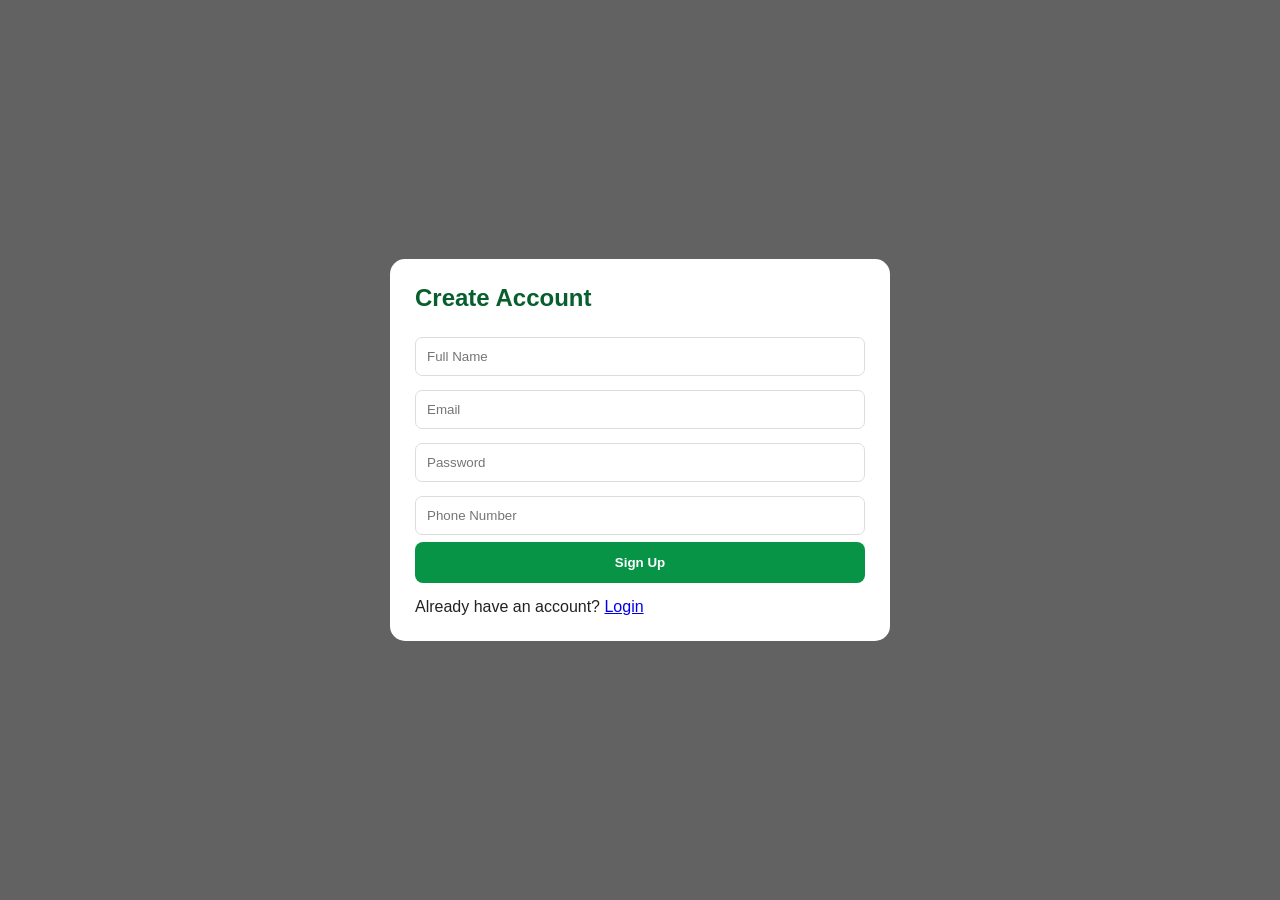
<file: signup.html>
<!DOCTYPE html>

<html lang="en">

<head>

<meta charset="UTF-8">

<meta name="viewport"
content="width=device-width,initial-scale=1.0">

<title>FreshCart - Sign Up</title>

<link rel="stylesheet" href="css/style.css">

</head>

<body>

<div class="overlay"
style="display:flex">

<div class="modal">

<h2>Create Account</h2>

<input
id="regName"
placeholder="Full Name">

<input
id="regEmail"
type="email"
placeholder="Email">

<input
id="regPassword"
type="password"
placeholder="Password">

<input
id="regPhone"
placeholder="Phone Number">

<button
class="primary"
style="width:100%"
onclick="register()">

Sign Up

</button>

<p style="margin-top:15px">

Already have an account?

<a href="index.html">
Login
</a>

</p>

</div>

</div>

<script src="js/user.js"></script>
<script src="js/auth.js"></script>

</body>

</html>
</file>
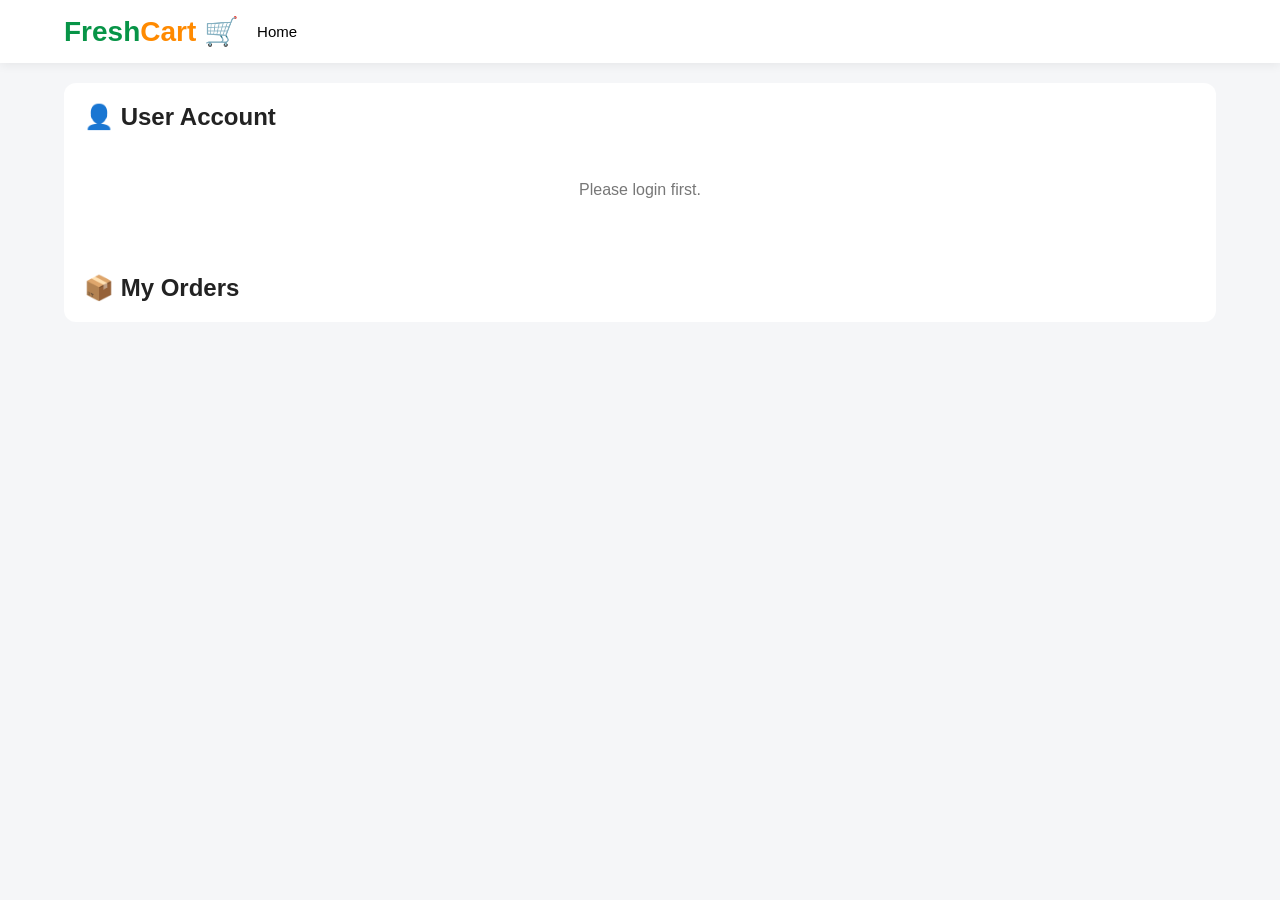
<file: user.html>
<!DOCTYPE html>

<html lang="en">

<head>

<meta charset="UTF-8">

<meta name="viewport"
content="width=device-width,initial-scale=1.0">

<title>FreshCart - User</title>

<link rel="stylesheet" href="css/style.css">

</head>

<body>

<header>

<div class="nav">

<div class="logo">
Fresh<span>Cart</span> 🛒
</div>

<button onclick="location.href='index.html'">
Home
</button>

</div>

</header>


<main class="container">

<div class="admin-box">

<h2>👤 User Account</h2>

<div id="userDetails"></div>

<h2 style="margin-top:25px">
📦 My Orders
</h2>

<div id="userOrders"></div>

</div>

</main>


<script src="js/user.js"></script>
<script src="js/auth.js"></script>

<script>

if(currentUser){

document.getElementById("userDetails").innerHTML=`

<p>
<b>Name:</b> ${currentUser.name}
</p>

<p>
<b>Email:</b> ${currentUser.email}
</p>

<p>
<b>Phone:</b> ${currentUser.phone||"-"}
</p>

`;

const mine=
orders.filter(
o=>o.customerEmail===currentUser.email
);

if(mine.length){

document.getElementById("userOrders").innerHTML=

mine.map(o=>`

<div class="admin-box">

<b>Order ID:</b> ${o.id}

<br>

<b>Total:</b> ₹${o.total}

<br>

<b>Status:</b> ${o.status}

<br>

<b>Date:</b> ${o.date}

</div>

`).join("");

}else{

document.getElementById("userOrders").innerHTML=

`<div class="empty">
No orders yet.
</div>`;

}

}else{

document.getElementById("userDetails").innerHTML=

`<div class="empty">
Please login first.
</div>`;

}

</script>

</body>

</html>
</file>
<file: css/style.css>
*{
    margin:0;
    padding:0;
    box-sizing:border-box;
    font-family:Arial,sans-serif
}

body{
    background:#f5f6f8;
    color:#222
}

header{
    background:#fff;
    position:sticky;
    top:0;
    z-index:1000;
    box-shadow:0 2px 10px #0001
}

.nav{
    display:flex;
    align-items:center;
    gap:18px;
    padding:15px 5%;
    flex-wrap:wrap
}

.logo{
    font-size:28px;
    font-weight:bold;
    color:#079447
}

.logo span{
    color:#ff8a00
}

.search{
    flex:1;
    min-width:250px;
    display:flex
}

.search input{
    width:100%;
    padding:13px;
    border:1px solid #ddd;
    border-radius:8px 0 0 8px;
    font-size:15px
}

.search button{
    border:0;
    background:#079447;
    color:#fff;
    padding:0 20px;
    border-radius:0 8px 8px 0;
    cursor:pointer
}

.nav button{
    border:0;
    background:none;
    font-size:15px;
    cursor:pointer
}

.cartBtn{
    background:#079447!important;
    color:#fff!important;
    padding:11px 16px!important;
    border-radius:8px
}

#count{
    background:#ff8a00;
    padding:2px 7px;
    border-radius:20px
}

.categories{
    display:flex;
    gap:10px;
    overflow-x:auto;
    padding:12px 5%;
    border-top:1px solid #eee
}

.categories button{
    white-space:nowrap;
    border:1px solid #ddd;
    background:#fff;
    padding:9px 16px;
    border-radius:22px;
    cursor:pointer
}

.categories button.active,
.categories button:hover{
    background:#079447;
    color:#fff
}

.hero{
    margin:25px 5%;
    padding:45px;
    border-radius:18px;
    background:linear-gradient(120deg,#dff8e9,#fff0d3);
    display:flex;
    justify-content:space-between;
    align-items:center
}

.hero h1{
    font-size:44px;
    color:#075f2e;
    margin-bottom:12px
}

.hero p{
    font-size:18px;
    margin-bottom:20px
}

.hero button,
.primary{
    border:0;
    background:#079447;
    color:#fff;
    padding:13px 25px;
    border-radius:8px;
    font-weight:bold;
    cursor:pointer
}

.hero-icon{
    font-size:100px
}

.container{
    padding:0 5% 50px
}

.title{
    display:flex;
    justify-content:space-between;
    align-items:center;
    margin:25px 0
}

.products{
    display:grid;
    grid-template-columns:repeat(auto-fill,minmax(210px,1fr));
    gap:20px
}

.card{
    background:#fff;
    border-radius:15px;
    padding:14px;
    box-shadow:0 2px 10px #0001;
    transition:.2s
}

.card:hover{
    transform:translateY(-4px);
    box-shadow:0 6px 18px #0002
}

.pic{
    width:100%;
    height:175px;
    border-radius:12px;
    overflow:hidden;
    background:#eee;
    margin-bottom:12px
}

.pic img{
    width:100%;
    height:100%;
    object-fit:cover;
    display:block
}

.cat{
    color:#777;
    font-size:12px;
    margin-bottom:5px
}

.card h3{
    font-size:16px;
    margin-bottom:6px
}

.price{
    color:#079447;
    font-size:18px;
    font-weight:bold
}

.old{
    text-decoration:line-through;
    color:#999;
    font-size:12px;
    margin-left:5px
}

.unitSelect{
    width:100%;
    padding:9px;
    border:1px solid #ddd;
    border-radius:7px;
    margin:8px 0;
    background:#fff
}

.card-actions{
    display:flex;
    gap:7px;
    margin-top:12px
}

.card-actions button{
    flex:1;
    border:0;
    padding:9px 5px;
    border-radius:7px;
    cursor:pointer
}

.add{
    background:#079447;
    color:#fff
}

.buy{
    background:#ff8a00;
    color:#fff
}

.overlay{
    display:none;
    position:fixed;
    inset:0;
    background:#0009;
    z-index:3000;
    justify-content:center;
    align-items:center;
    padding:20px
}

.modal{
    background:#fff;
    width:min(500px,100%);
    max-height:90vh;
    overflow:auto;
    padding:25px;
    border-radius:15px
}

.modal h2{
    color:#075f2e;
    margin-bottom:18px
}

.close{
    float:right;
    border:0;
    background:#eee;
    padding:7px 10px;
    border-radius:6px;
    cursor:pointer
}

.modal input,
.modal select{
    width:100%;
    padding:11px;
    margin:7px 0;
    border:1px solid #ddd;
    border-radius:7px
}

.cart-item{
    display:flex;
    align-items:center;
    gap:12px;
    padding:12px 0;
    border-bottom:1px solid #eee
}

.cart-item img{
    width:60px;
    height:60px;
    border-radius:8px;
    object-fit:cover
}

.cart-info{
    flex:1
}

.qty button{
    border:1px solid #ddd;
    background:#fff;
    padding:4px 9px;
    cursor:pointer
}

.total{
    font-size:21px;
    font-weight:bold;
    margin:20px 0
}

.empty{
    text-align:center;
    padding:50px;
    color:#777
}

.admin{
    display:none;
    min-height:80vh;
    padding:30px 5%
}

.admin-head{
    display:flex;
    justify-content:space-between;
    align-items:center;
    margin-bottom:25px
}

.admin-nav{
    display:flex;
    gap:10px;
    flex-wrap:wrap;
    margin-bottom:20px
}

.admin-nav button{
    border:0;
    background:#fff;
    padding:11px 16px;
    border-radius:7px;
    cursor:pointer
}

.admin-nav button.active{
    background:#079447;
    color:#fff
}

.stats{
    display:grid;
    grid-template-columns:repeat(auto-fit,minmax(180px,1fr));
    gap:15px
}

.stat{
    background:#fff;
    padding:22px;
    border-radius:12px;
    box-shadow:0 2px 8px #0001
}

.stat b{
    display:block;
    color:#079447;
    font-size:28px;
    margin-top:8px
}

.admin-box{
    background:#fff;
    padding:20px;
    border-radius:12px;
    margin-top:20px;
    overflow:auto
}

.admin-table{
    width:100%;
    min-width:650px;
    border-collapse:collapse
}

.admin-table th,
.admin-table td{
    padding:11px;
    border-bottom:1px solid #eee;
    text-align:left
}

.admin-table th{
    background:#f7f7f7
}

.delete{
    background:#e74c3c;
    color:#fff;
    border:0;
    padding:7px 10px;
    border-radius:5px;
    cursor:pointer
}

footer{
    background:#123;
    color:#fff;
    text-align:center;
    padding:30px
}

@media(max-width:600px){

    .hero{
        padding:30px 20px
    }

    .hero h1{
        font-size:32px
    }

    .hero-icon{
        font-size:60px
    }

    .nav{
        padding:12px 3%
    }

    .container{
        padding-left:3%;
        padding-right:3%
    }

}
</file>
